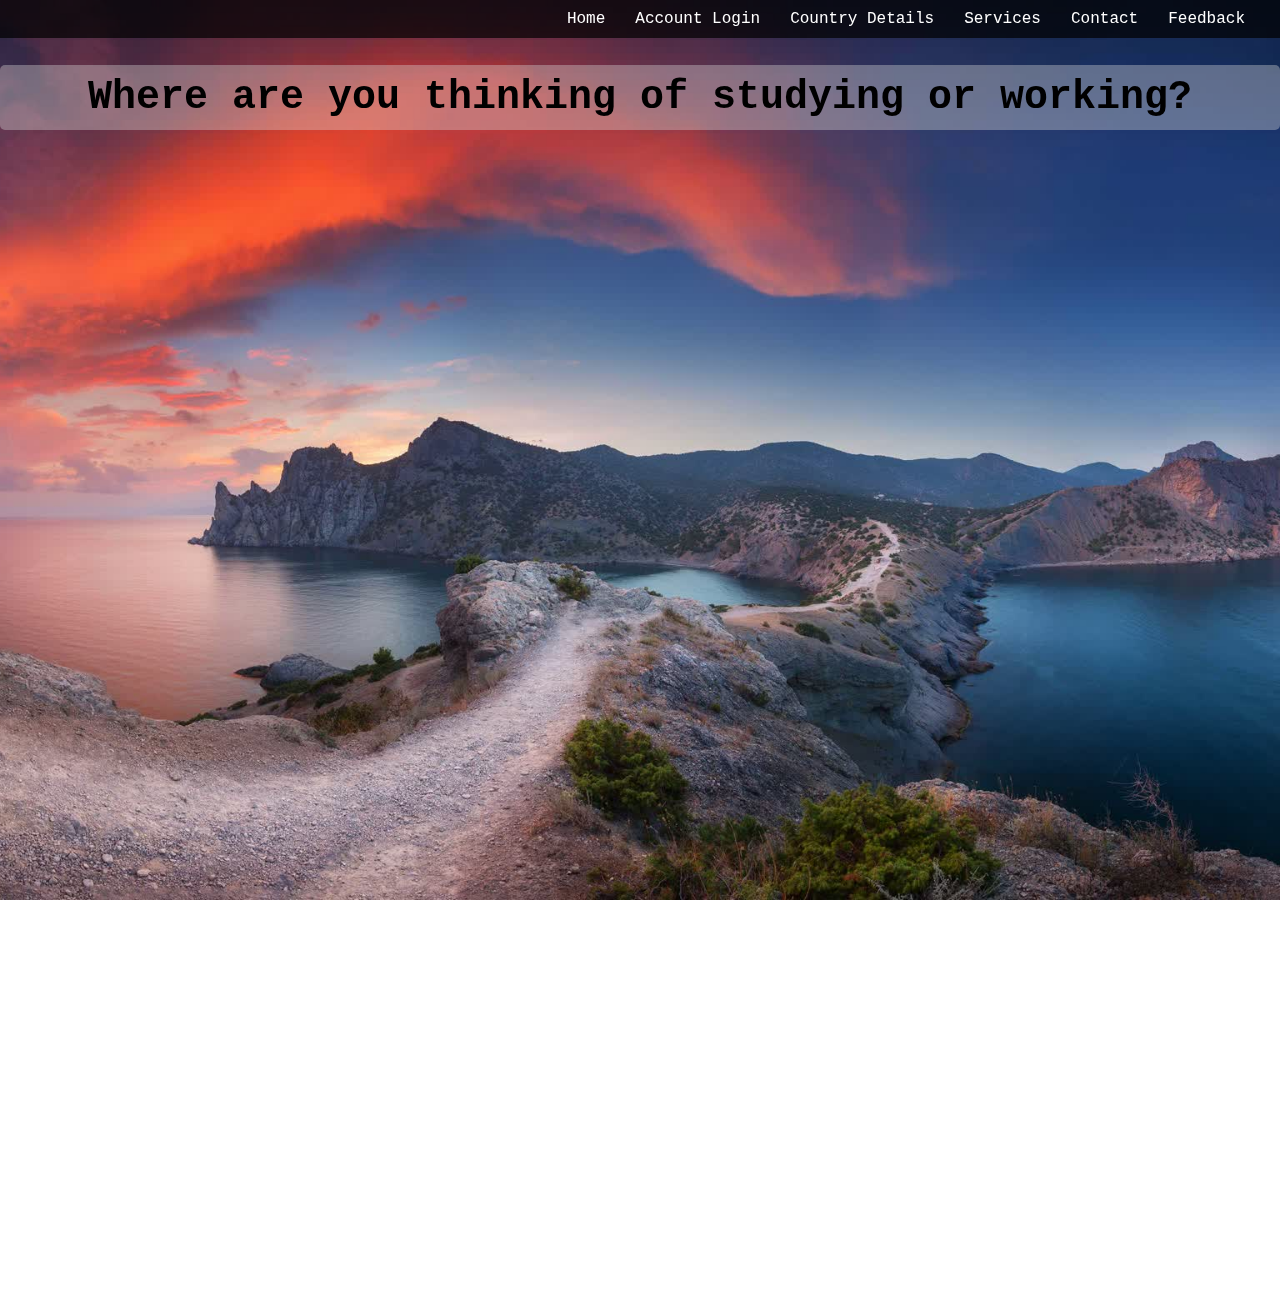
<file: countries.html>
<!DOCTYPE html>
<html lang="en">
<head>
    <meta charset="UTF-8">
    <meta name="viewport" content="width=device-width, initial-scale=1.0">
    <title>Global Horizons</title>
    <link rel="stylesheet" href="countriestyle.css">
</head>
<body>
    <header>
        <div class="hamburger" onclick="toggleMenu()">☰</div> 
        <nav>
            <ul class="menu">
                <li><a href="index.html">Home</a></li>
                <li><a href="login.html">Account Login</a></li>
                <li><a href="countries.html">Country Details</a></li>
                <li><a href="services.html">Services</a></li>
                <li><a href="contact.html">Contact</a></li>
                <li><a href="feedback.html">Feedback</a></li>
            </ul>
        </nav>
    </header>
    <main>
        <h1>Where are you thinking of studying or working?</h1>
        <div class="container">
            <div class="image-container">
                <a href="countries/sweden.html"><img src="images/sweden.jpeg" alt="Sweden"></a>
                <h3>SWEDEN</h3>
            </div>
            <div class="image-container">
                <a href="countries/finland.html"><img src="images/finland.jpg" alt="Finland"></a>
                <h3>FINLAND</h3>
            </div>
            <div class="image-container">
                <a href="countries/denmark.html"><img src="images/denmark.jpeg" alt="Denmark"></a>
                <h3>DENMARK</h3>
            </div>
            <div class="image-container">
                <a href="countries/austria.html"><img src="images/austria.jpg" alt="Austria"></a>
                <h3>AUSTRIA</h3>
            </div>
            <div class="image-container">
                <a href="countries/spain.html"><img src="images/spain.jpg" alt="Spain"></a>
                <h3>SPAIN</h3>
            </div>
            <div class="image-container">
                <a href="countries/latvia.html"><img src="images/Latvia.jpg" alt="Latvia"></a>
                <h3>LATVIA</h3>
            </div>
            <div class="image-container">
                <a href="countries/uk.html"><img src="images/uk.jpg" alt="UK"></a>
                <h3>ENGLAND</h3>
            </div>
            <div class="image-container">
                <a href="countries/australia.html"><img src="images/australia.jpg" alt="Australia"></a>
                <h3>AUSTRALIA</h3>
            </div>
            <div class="image-container">
                <a href="countries/canada.html"><img src="images/canada.jpeg" alt="Canada"></a>
                <h3>CANADA</h3>
            </div>
        </div>
    </main>
    <script>
        function toggleMenu() {
            const menu = document.querySelector('.menu');
            menu.classList.toggle('show');
        }

        document.addEventListener("DOMContentLoaded", () => {
         const imageContainers = document.querySelectorAll(".image-container");

    
        const observer = new IntersectionObserver(
         (entries) => {
            entries.forEach((entry) => {
                if (entry.isIntersecting) {
                    entry.target.classList.add("animate"); 
                    observer.unobserve(entry.target); 
                }
            });
        },
        { threshold: 0.1 } 
        );

    
        imageContainers.forEach((container) => observer.observe(container));
         });

        document.addEventListener("DOMContentLoaded", () => {
         const imageContainers = document.querySelectorAll(".image-container");
         const heading = document.querySelector("main h1"); 

    
        heading.animate(
         [
            { opacity: 0, transform: "translateY(-50px)" }, 
            { opacity: 1, transform: "translateY(0)" } 
         ],
        {
            duration: 1000, 
            easing: "ease-out", 
            fill: "forwards", 
        }
        );

    
        const observer = new IntersectionObserver(
         (entries) => {
            entries.forEach((entry, index) => {
                if (entry.isIntersecting) {
                    setTimeout(() => {
                        entry.target.classList.add("animate"); 
                    }, index * 200); 
                    observer.unobserve(entry.target); 
                }
            });
         },
         { threshold: 0.1 } 
        );

   
        imageContainers.forEach((container) => observer.observe(container));
         });


    </script>
</body>
</html>
</file>
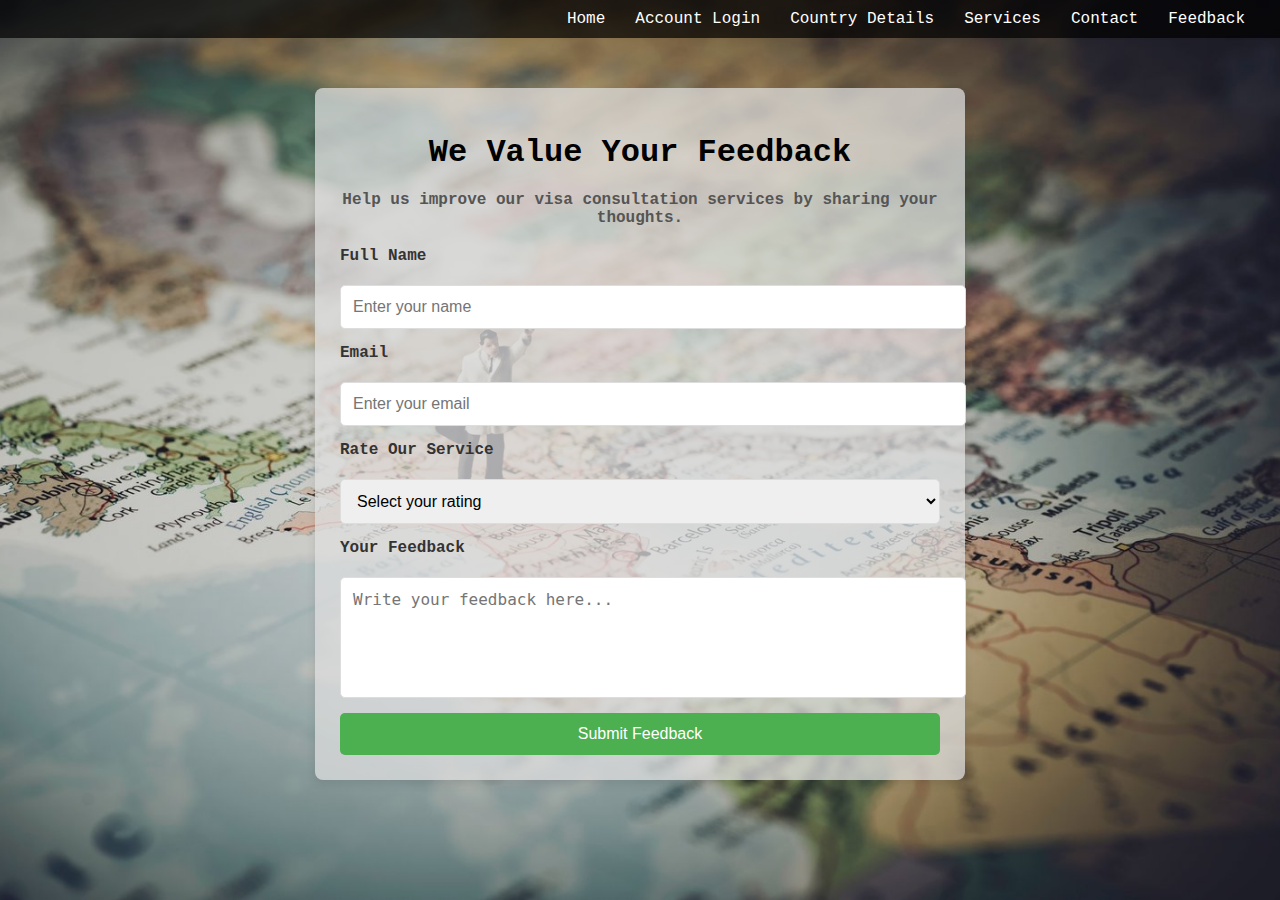
<file: feedback.html>
<!DOCTYPE html>
<html lang="en">
<head>
    <meta charset="UTF-8">
    <meta name="viewport" content="width=device-width, initial-scale=1.0">
    <title>Global Horizons</title>
    <link rel="stylesheet" href="feedbackstyle.css">
</head>
<body>
    <header>
        <div class="hamburger" onclick="toggleMenu()">☰</div> 
        <nav>
            <ul class="menu">
                <li><a href="index.html">Home</a></li>
                <li><a href="login.html">Account Login</a></li>
                <li><a href="countries.html">Country Details</a></li>
                <li><a href="services.html">Services</a></li>
                <li><a href="contact.html">Contact</a></li>
                <li><a href="feedback.html">Feedback</a></li>
            </ul>
        </nav>
    </header>
    <div class="feedback-container fade-in fade-in-bottom">
        <h1>We Value Your Feedback</h1>
        <p><b>Help us improve our visa consultation services by sharing your thoughts.</b></p>
        <form action="#" method="POST" class="feedback-form">
            <label for="name">Full Name</label>
            <input type="text" id="name" name="name" placeholder="Enter your name" required>
            
            <label for="email">Email</label>
            <input type="email" id="email" name="email" placeholder="Enter your email" required>
            
            <label for="rating">Rate Our Service</label>
            <select id="rating" name="rating" required>
                <option value="" disabled selected>Select your rating</option>
                <option value="5">Excellent</option>
                <option value="4">Very Good</option>
                <option value="3">Good</option>
                <option value="2">Fair</option>
                <option value="1">Poor</option>
            </select>
            
            <label for="message">Your Feedback</label>
            <textarea id="message" name="message" rows="5" placeholder="Write your feedback here..." required></textarea>
            
            <button type="submit">Submit Feedback</button>
        </form>
    </div>
    

    <script>
        function toggleMenu() {
            const menu = document.querySelector('.menu');
            menu.classList.toggle('show');
        }
    
        function addFadeInEffect() {
            const feedbackContainer = document.querySelector('.feedback-container');
            feedbackContainer.classList.add('show');
        }
    
        window.addEventListener('load', addFadeInEffect);
    </script>
    
</body>
<footer>
   <br>
</footer>
</html>
</file>
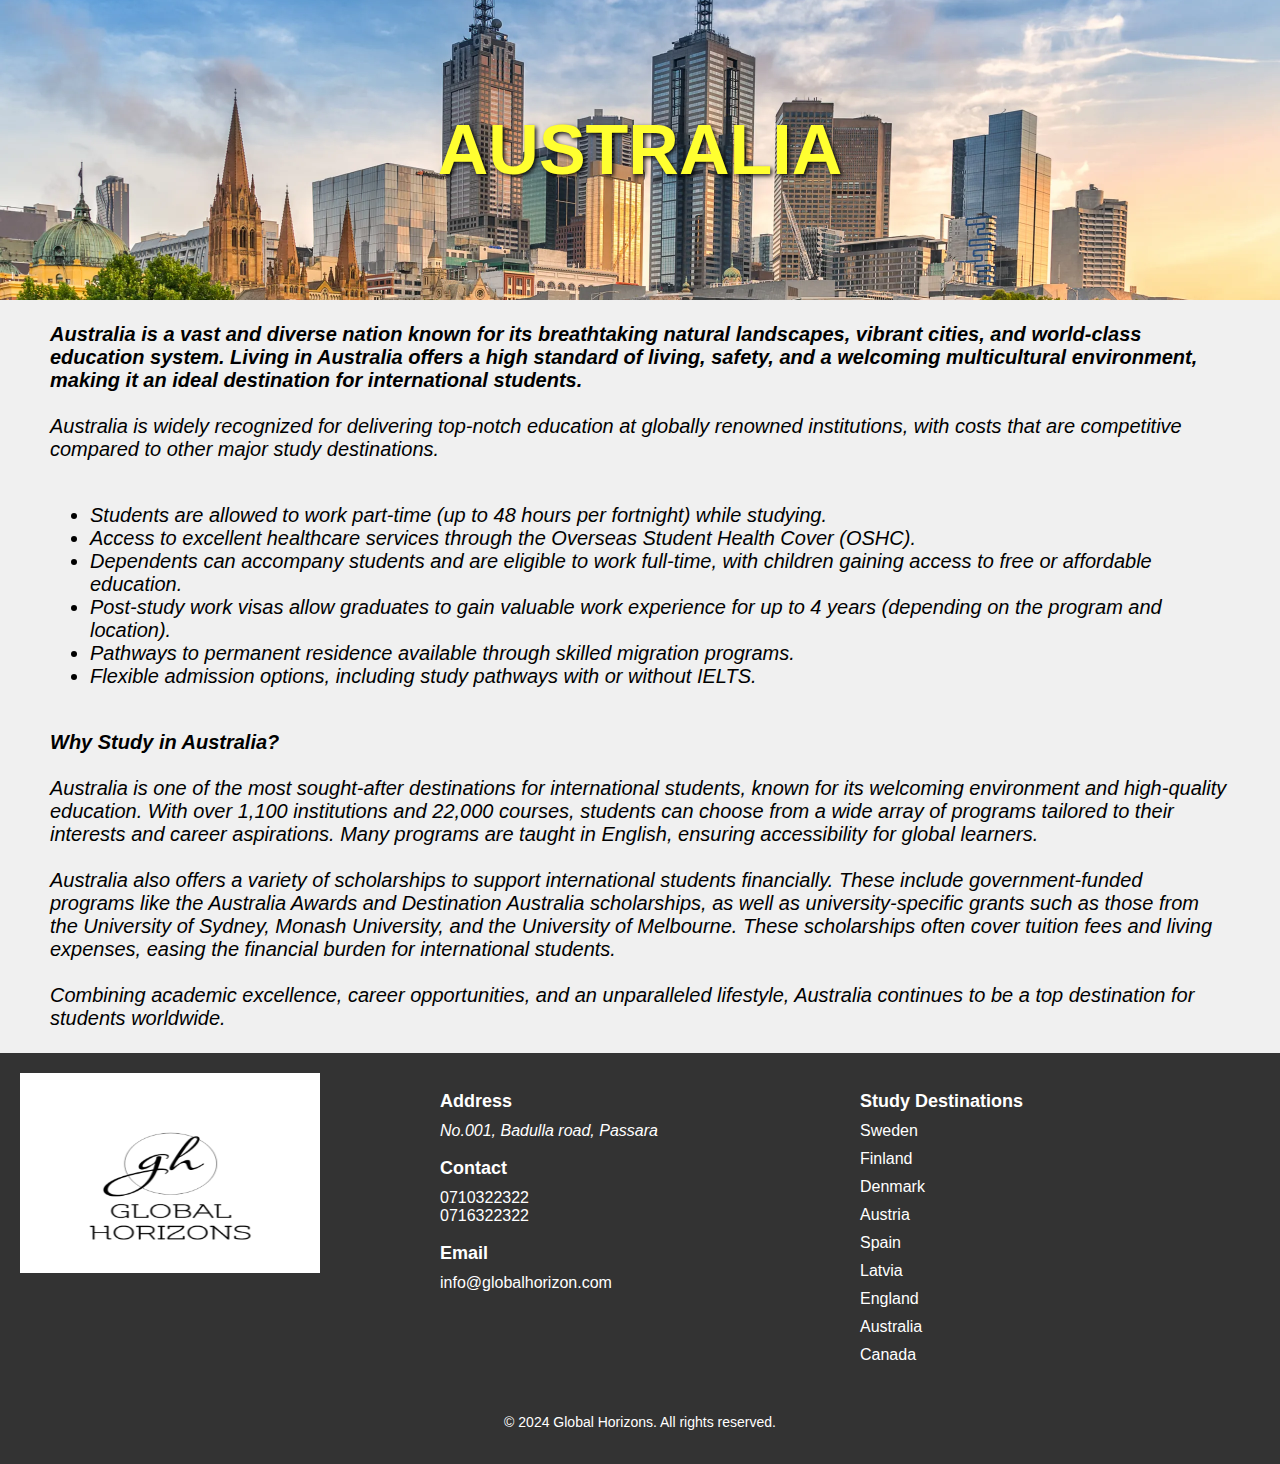
<file: countries/australia.html>
<!DOCTYPE html>
<html lang="en">
<head>
    <meta charset="UTF-8">
    <meta name="viewport" content="width=device-width, initial-scale=1.0">
    <title>Global Horizons</title>
    <style>
         body {
            font-family: Arial, sans-serif;
            margin: 0;
            padding: 0;
            background-color: #f0f0f0;
        }

        header {
            background-image: url('australia.jpg');
            background-size: cover;
            background-position: center;
            height: 300px;
            display: flex;
            align-items: center;
            justify-content: center;
            color: rgb(255, 255, 48);
            text-shadow: 2px 2px 4px rgba(0, 0, 0, 0.873);
        }

        header h1 {
            font-size: 70px;
            font-weight: bold;
        }

        main{
            margin-left: 50px;
            margin-right: 50px;
            font-size: 20px;
            font-style: oblique;
        }
        footer {
           background-color: #333;
           color: white;
           padding: 20px;
        }

        .footer-content {
          display: flex;
          justify-content: space-between;
          align-items: flex-start;
          flex-wrap: wrap; 
          gap: 20px; 
        }

        .footer-section {
          flex: 1 1 300px; 
          margin-bottom: 20px; 
        }

       .footer-section h3 {
          margin-bottom: 10px;
          font-size: 18px;
        }

        .footer-section p,
        .footer-section address,
        .footer-section ul {
          font-size: 16px;
          margin: 0;
        }

        .footer-section ul {
         list-style: none;
         padding: 0;
        }

        .footer-section li {
          margin-bottom: 10px;
        }

        .footer-section a {
          color: white;
          text-decoration: none;
        }

        .footer-section a:hover {
          text-decoration: underline;
        }

        .footer-bottom {
          text-align: center;
          margin-top: 20px;
          font-size: 14px;
        }

        
        @media (max-width: 768px) {
        .footer-content {
          flex-direction: column; 
        align-items: center; 
        }

        .footer-section {
          text-align: center; 
        }
        }

        @media (max-width: 480px) {
        .footer-section {
         font-size: 14px; 
        }

        .footer-bottom {
         font-size: 12px; 
        }
        }
    </style>
</head>
<body>
    <header>
        <h1>AUSTRALIA</h1>
    </header>
    <main><br>
        <b>Australia is a vast and diverse nation known for its breathtaking natural landscapes, vibrant cities, and 
        world-class education system. Living in Australia offers a high standard of living, safety, and a welcoming 
        multicultural environment, making it an ideal destination for international students.</b><br><br>

        Australia is widely recognized for delivering top-notch education at globally renowned institutions, with 
        costs that are competitive compared to other major study destinations. <br><br>
        <ul>
         <li>Students are allowed to work part-time (up to 48 hours per fortnight) while studying.</li>
         <li>Access to excellent healthcare services through the Overseas Student Health Cover (OSHC).</li>
         <li>Dependents can accompany students and are eligible to work full-time, with children gaining access to free 
           or affordable education.</li>
         <li>Post-study work visas allow graduates to gain valuable work experience for up to 4 years (depending on the 
           program and location).
         <li>Pathways to permanent residence available through skilled migration programs.</li>
         <li>Flexible admission options, including study pathways with or without IELTS.</li>
        </ul><br>
        <b>Why Study in Australia?</b><br><br>

        Australia is one of the most sought-after destinations for international students, known for its welcoming 
        environment and high-quality education. With over 1,100 institutions and 22,000 courses, students can choose 
        from a wide array of programs tailored to their interests and career aspirations. Many programs are taught in 
        English, ensuring accessibility for global learners. <br><br>

        Australia also offers a variety of scholarships to support international students financially. These include 
        government-funded programs like the Australia Awards and Destination Australia scholarships, as well as 
        university-specific grants such as those from the University of Sydney, Monash University, and the University 
        of Melbourne. These scholarships often cover tuition fees and living expenses, easing the financial burden 
        for international students. <br><br>

        Combining academic excellence, career opportunities, and an unparalleled lifestyle, Australia continues to be 
        a top destination for students worldwide. <br><br>
    </main>
    <footer>
        <div class="footer-content"> 
            
            <div class="footer-section">
                
                <img src="sweden.jpeg" alt="logo" height="200px" width="300" >
                
            </div>
            <div class="footer-section">
                <h3>Address</h3>
                <address> No.001, Badulla road, Passara</address>
                <h3>Contact</h3>
                <p><a href="tel:+94710322322">0710322322</a></p>
                <p><a href="tel:+94716322322">0716322322</a></p>
                <h3>Email</h3>
                <p><a href="mailto:globalhorizon@gmai.com">info@globalhorizon.com</a></p>
            </div>
            <div class="footer-section">
                <h3>Study Destinations</h3>
                <ul>
                    <li><a href="sweden.html">Sweden</a></li>
                    <li><a href="finland.html">Finland</a></li>
                    <li><a href="denmark.html">Denmark</a></li>
                    <li><a href="australia.html">Austria</a></li>
                    <li><a href="spain.html">Spain</a></li>
                    <li><a href="latvia.html">Latvia</a></li>
                    <li><a href="uk.html">England</a></li>
                    <li><a href="australia.html">Australia</a></li>
                    <li><a href="canada.html">Canada</a></li>
                </ul>
            </div>
        </div>
        <div class="footer-bottom">
            <p>&copy; 2024 Global Horizons. All rights reserved.</p>
        </div>
    </footer>
</body>
</html>
</file>
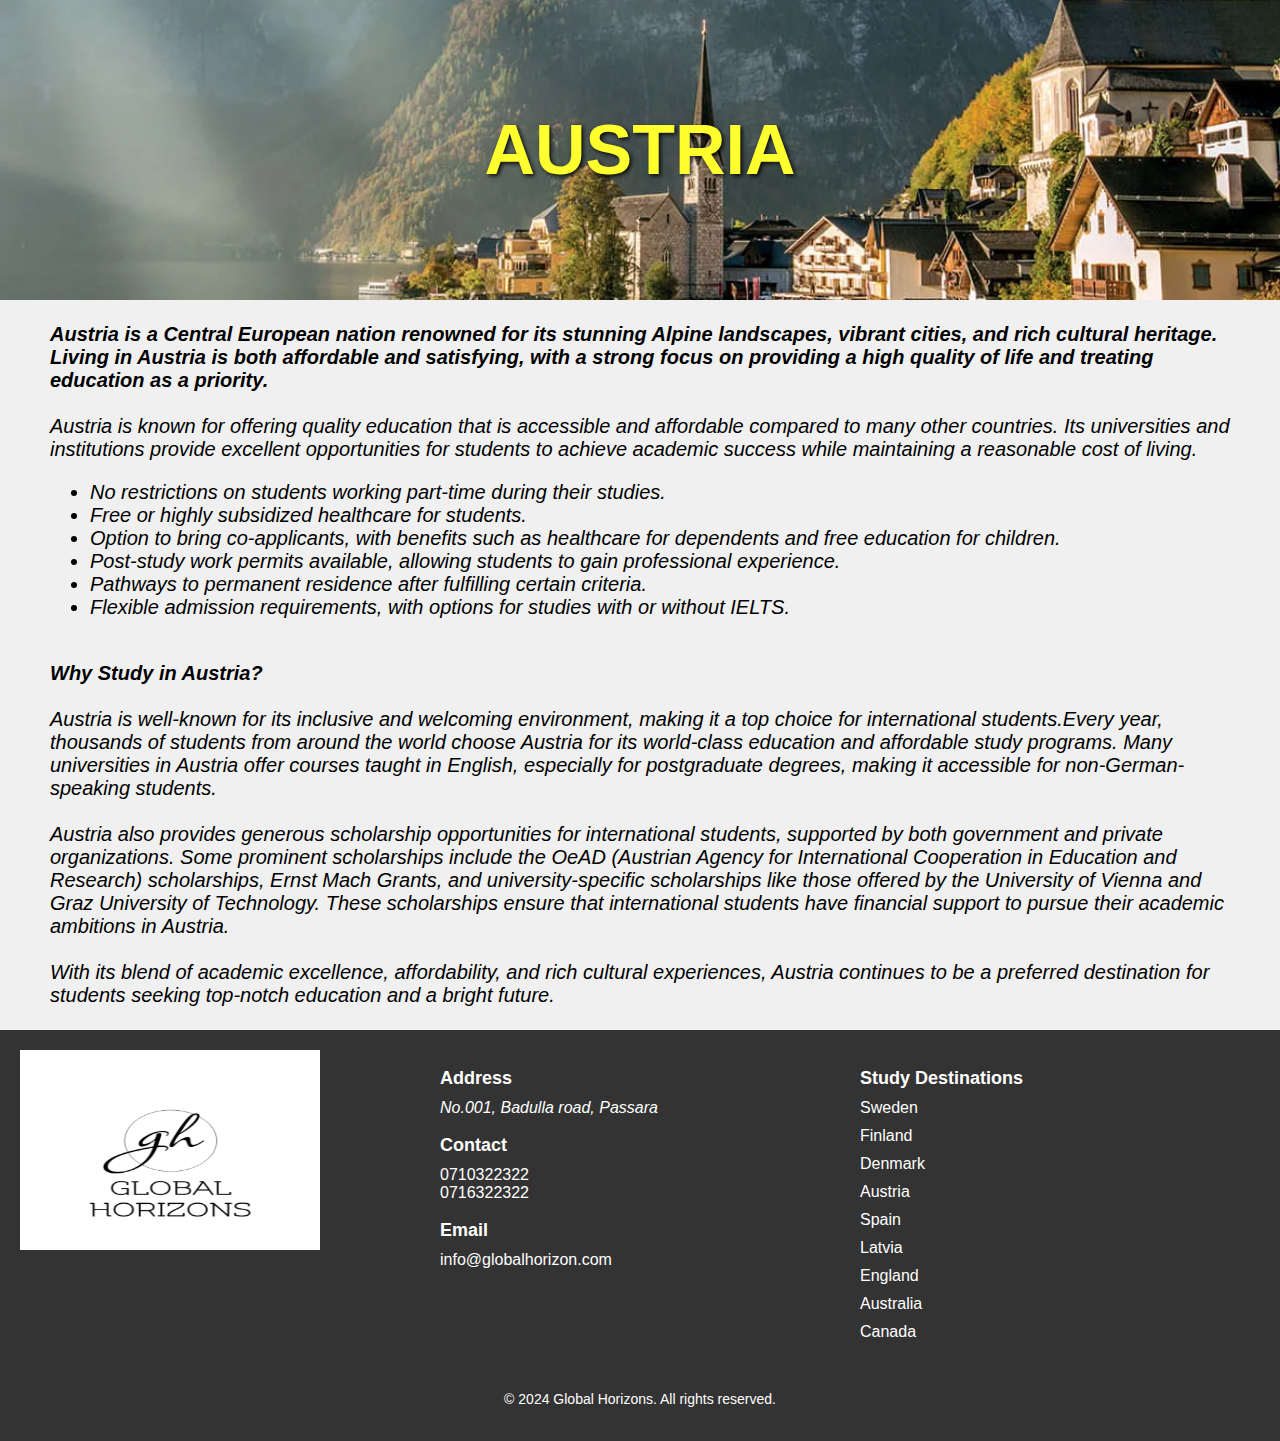
<file: countries/austria.html>
<!DOCTYPE html>
<html lang="en">
<head>
    <meta charset="UTF-8">
    <meta name="viewport" content="width=device-width, initial-scale=1.0">
    <title>Global Horizons</title>
    <style>
      body {
            font-family: Arial, sans-serif;
            margin: 0;
            padding: 0;
            background-color: #f0f0f0;
        }

        header {
            background-image: url('austria.jpg'); 
            background-size: cover;
            background-position: center;
            height: 300px;
            display: flex;
            align-items: center;
            justify-content: center;
            color: rgb(255, 255, 48);
            text-shadow: 2px 2px 4px rgba(0, 0, 0, 0.873);
        }

        header h1 {
            font-size: 70px;
            font-weight: bold;
        }

        main{
            margin-left: 50px;
            margin-right: 50px;
            font-size: 20px;
            font-style: oblique;
        }
        footer {
           background-color: #333;
           color: white;
           padding: 20px;
        }

        .footer-content {
          display: flex;
          justify-content: space-between;
          align-items: flex-start;
          flex-wrap: wrap; 
          gap: 20px; 
        }

        .footer-section {
          flex: 1 1 300px; 
          margin-bottom: 20px; 
        }

       .footer-section h3 {
          margin-bottom: 10px;
          font-size: 18px;
        }

        .footer-section p,
        .footer-section address,
        .footer-section ul {
          font-size: 16px;
          margin: 0;
        }

        .footer-section ul {
         list-style: none;
         padding: 0;
        }

        .footer-section li {
          margin-bottom: 10px;
        }

        .footer-section a {
          color: white;
          text-decoration: none;
        }

        .footer-section a:hover {
          text-decoration: underline;
        }

        .footer-bottom {
          text-align: center;
          margin-top: 20px;
          font-size: 14px;
        }

         
        @media (max-width: 768px) {
        .footer-content {
          flex-direction: column; 
        align-items: center; 
        }

        .footer-section {
          text-align: center; 
        }
        }

        @media (max-width: 480px) {
        .footer-section {
         font-size: 14px; 
        }

        .footer-bottom {
         font-size: 12px; 
        }
        }
       
    </style>
</head>
<body>
    <header>
        <h1>AUSTRIA</h1>
    </header>
    <main><br>
        <b>Austria is a Central European nation renowned for its stunning Alpine landscapes, vibrant cities, and rich 
        cultural heritage. Living in Austria is both affordable and satisfying, with a strong focus on providing a 
        high quality of life and treating education as a priority.</b><br><br>

        Austria is known for offering quality education that is accessible and affordable compared to many other 
        countries. Its universities and institutions provide excellent opportunities for students to achieve academic 
        success while maintaining a reasonable cost of living. <br>
         <ul>
            <li>No restrictions on students working part-time during their studies.</li>
            <li>Free or highly subsidized healthcare for students.</li>
            <li>Option to bring co-applicants, with benefits such as healthcare for dependents and free education for 
              children.</li>
            <li>Post-study work permits available, allowing students to gain professional experience.</li>
            <li>Pathways to permanent residence after fulfilling certain criteria.</li>
            <li>Flexible admission requirements, with options for studies with or without IELTS.</li>
         </ul>  <br>
        <b>Why Study in Austria?</b><br>
        <br>
        Austria is well-known for its inclusive and welcoming environment, making it a top choice for international 
        students.Every year, thousands of students from around the world choose Austria for its world-class education 
        and affordable study programs. Many universities in Austria offer courses taught in English, especially for 
        postgraduate degrees, making it accessible for non-German-speaking students. <br>
        <br>
        Austria also provides generous scholarship opportunities for international students, supported by both government 
        and private organizations. Some prominent scholarships include the OeAD (Austrian Agency for International 
        Cooperation in Education and Research) scholarships, Ernst Mach Grants, and university-specific scholarships like 
        those offered by the University of Vienna and Graz University of Technology. These scholarships ensure that 
        international students have financial support to pursue their academic ambitions in Austria. <br>
        <br> 
        With its blend of academic excellence, affordability, and rich cultural experiences, Austria continues to be a 
        preferred destination for students seeking top-notch education and a bright future. <br><br>
    </main>
    <footer>
        <div class="footer-content">
            
            <div class="footer-section"> 
                
                <img src="sweden.jpeg" alt="logo" height="200px" width="300" >
                
            </div>
            <div class="footer-section">
                <h3>Address</h3>
                <address> No.001, Badulla road, Passara</address>
                <h3>Contact</h3>
                <p><a href="tel:+94710322322">0710322322</a></p>
                <p><a href="tel:+94716322322">0716322322</a></p>
                <h3>Email</h3>
                <p><a href="mailto:globalhorizon@gmai.com">info@globalhorizon.com</a></p>
            </div>
            <div class="footer-section">
                <h3>Study Destinations</h3>
                <ul>
                    <li><a href="sweden.html">Sweden</a></li>
                    <li><a href="finland.html">Finland</a></li>
                    <li><a href="denmark.html">Denmark</a></li>
                    <li><a href="australia.html">Austria</a></li>
                    <li><a href="spain.html">Spain</a></li>
                    <li><a href="latvia.html">Latvia</a></li>
                    <li><a href="uk.html">England</a></li>
                    <li><a href="australia.html">Australia</a></li>
                    <li><a href="canada.html">Canada</a></li>
                </ul>
            </div>
        </div>
        <div class="footer-bottom">
            <p>&copy; 2024 Global Horizons. All rights reserved.</p>
        </div>
    </footer>
</body>
</html>
</file>
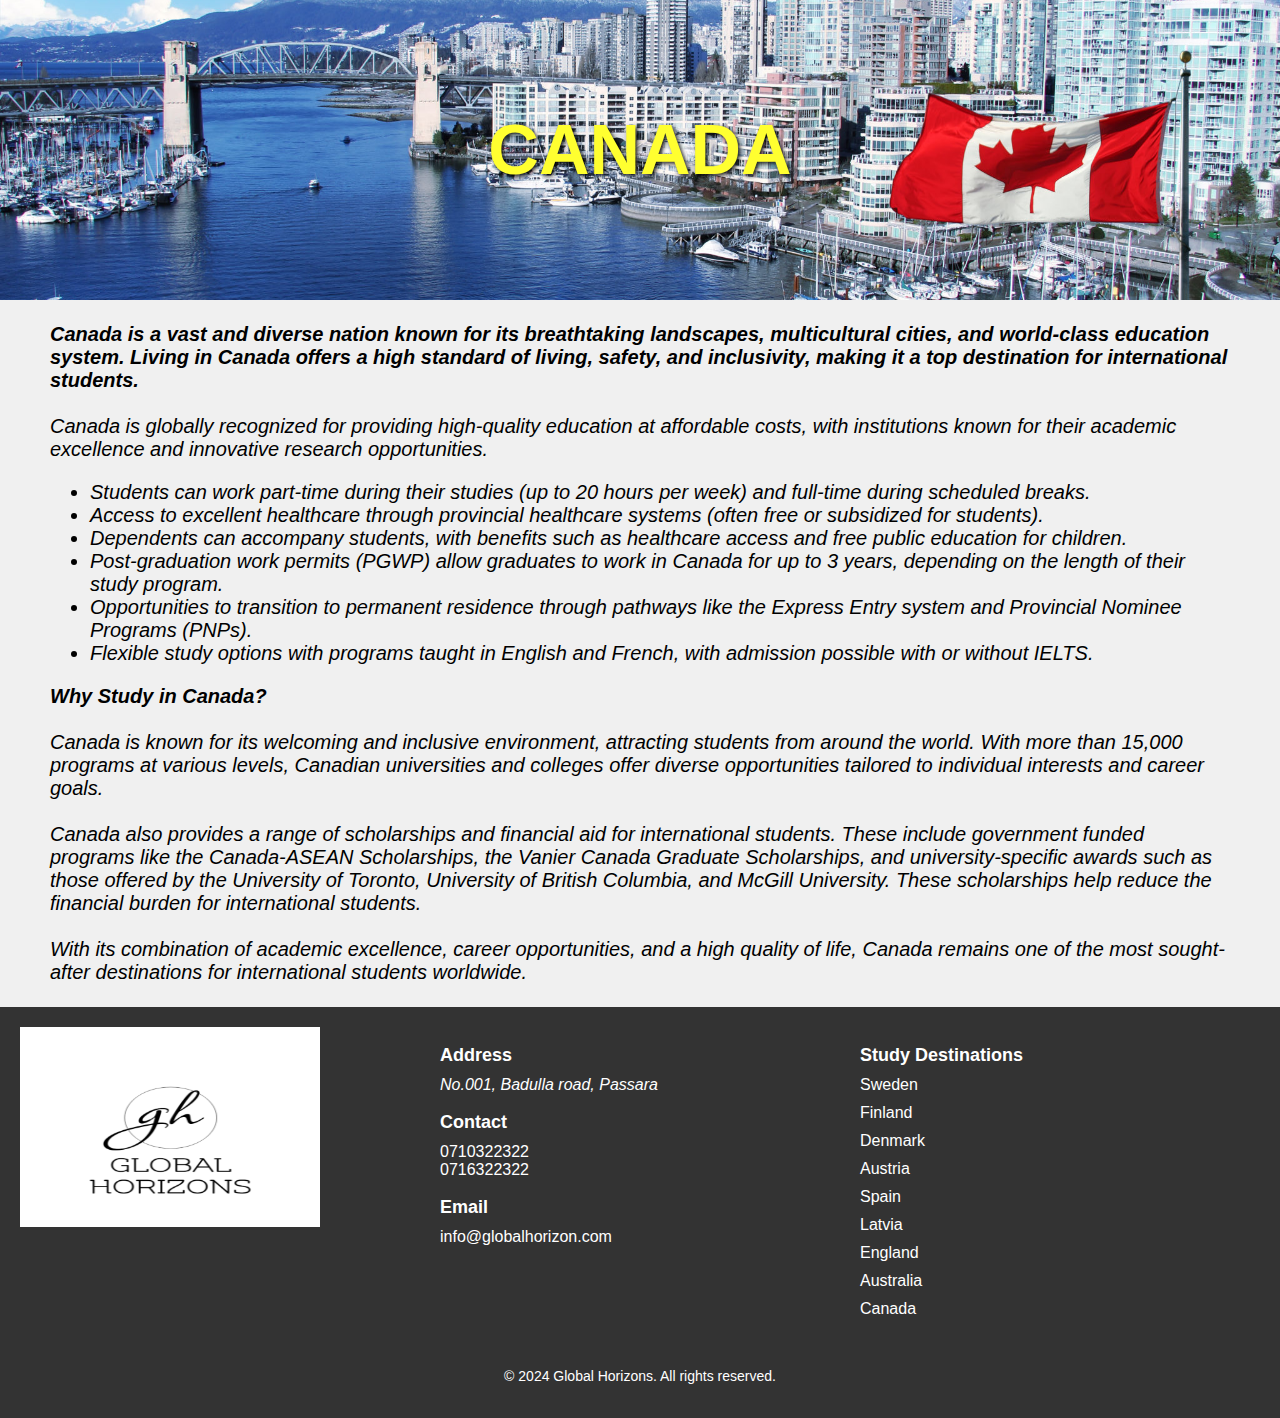
<file: countries/canada.html>
<!DOCTYPE html>
<html lang="en">
<head>
    <meta charset="UTF-8">
    <meta name="viewport" content="width=device-width, initial-scale=1.0">
    <title>Global Horizons</title>
    <style>
          body {
            font-family: Arial, sans-serif;
            margin: 0;
            padding: 0;
            background-color: #f0f0f0;
        }

        header {
            background-image: url('canada.jpeg'); 
            background-size: cover;
            background-position: center;
            height: 300px;
            display: flex;
            align-items: center;
            justify-content: center;
            color: rgb(255, 255, 48);
            text-shadow: 2px 2px 4px rgba(0, 0, 0, 0.873);
        }

        header h1 {
            font-size: 70px;
            font-weight: bold;
        }

        main{
            margin-left: 50px;
            margin-right: 50px;
            font-size: 20px;
            font-style: oblique;
        }
        footer {
           background-color: #333;
           color: white;
           padding: 20px;
        }

        .footer-content {
          display: flex;
          justify-content: space-between;
          align-items: flex-start;
          flex-wrap: wrap; 
          gap: 20px; 
        }

        .footer-section {
          flex: 1 1 300px; 
          margin-bottom: 20px; 
        }

       .footer-section h3 {
          margin-bottom: 10px;
          font-size: 18px;
        }

        .footer-section p,
        .footer-section address,
        .footer-section ul {
          font-size: 16px;
          margin: 0;
        }

        .footer-section ul {
         list-style: none;
         padding: 0;
        }

        .footer-section li {
          margin-bottom: 10px;
        }

        .footer-section a {
          color: white;
          text-decoration: none;
        }

        .footer-section a:hover {
          text-decoration: underline;
        }

        .footer-bottom {
          text-align: center;
          margin-top: 20px;
          font-size: 14px;
        }

         
        @media (max-width: 768px) {
        .footer-content {
          flex-direction: column; 
        align-items: center; 
        }

        .footer-section {
          text-align: center; 
        }
        }

        @media (max-width: 480px) {
        .footer-section {
         font-size: 14px; 
        }

        .footer-bottom {
         font-size: 12px; 
        }
        }
    </style>
</head>
<body>
    <header>
        <h1>CANADA</h1>
    </header>
    <main><br>
        <b>Canada is a vast and diverse nation known for its breathtaking landscapes, multicultural cities, and world-class
        education system. Living in Canada offers a high standard of living, safety, and inclusivity, making it a top 
        destination for international students.</b><br><br>

        Canada is globally recognized for providing high-quality education at affordable costs, with institutions known for 
        their academic excellence and innovative research opportunities. <br>
        <ul>
         <li>Students can work part-time during their studies (up to 20 hours per week) and full-time 
           during scheduled breaks.</li>
           <li>Access to excellent healthcare through provincial healthcare systems (often free or subsidized for students).</li>
            <li>Dependents can accompany students, with benefits such as healthcare access and free public 
           education for children.</li>
           <li>Post-graduation work permits (PGWP) allow graduates to work in Canada for up to 3 years, 
           depending on the length of their study program.</li>
           <li>Opportunities to transition to permanent residence through pathways like the Express Entry 
           system and Provincial Nominee Programs (PNPs).</li>
           <li>Flexible study options with programs taught in English and French, with admission possible 
           with or without IELTS.</li>
        </ul>
        <b>Why Study in Canada?</b><br><br>

        Canada is known for its welcoming and inclusive environment, attracting students from around the world. With more 
        than 15,000 programs at various levels, Canadian universities and colleges offer diverse opportunities tailored to 
        individual interests and career goals. <br><br>

        Canada also provides a range of scholarships and financial aid for international students. These include government
        funded programs like the Canada-ASEAN Scholarships, the Vanier Canada Graduate Scholarships, and university-specific 
        awards such as those offered by the University of Toronto, University of British Columbia, and McGill University. 
        These scholarships help reduce the financial burden for international students. <br><br>

        With its combination of academic excellence, career opportunities, and a high quality of life, Canada remains one of 
        the most sought-after destinations for international students worldwide. <br><br>
    </main>
    <footer>
        <div class="footer-content"> 
            
            <div class="footer-section">
                
                <img src="sweden.jpeg" alt="logo" height="200px" width="300" >
                
            </div>
            <div class="footer-section">
                <h3>Address</h3>
                <address> No.001, Badulla road, Passara</address>
                <h3>Contact</h3>
                <p><a href="tel:+94710322322">0710322322</a></p>
                <p><a href="tel:+94716322322">0716322322</a></p>
                <h3>Email</h3>
                <p><a href="mailto:globalhorizon@gmai.com">info@globalhorizon.com</a></p>
            </div>
            <div class="footer-section">
                <h3>Study Destinations</h3>
                <ul>
                    <li><a href="sweden.html">Sweden</a></li>
                    <li><a href="finland.html">Finland</a></li>
                    <li><a href="denmark.html">Denmark</a></li>
                    <li><a href="australia.html">Austria</a></li>
                    <li><a href="spain.html">Spain</a></li>
                    <li><a href="latvia.html">Latvia</a></li>
                    <li><a href="uk.html">England</a></li>
                    <li><a href="australia.html">Australia</a></li>
                    <li><a href="canada.html">Canada</a></li>
                </ul>
            </div>
        </div>
        <div class="footer-bottom">
            <p>&copy; 2024 Global Horizons. All rights reserved.</p>
        </div>
    </footer>
</body>
</html>
</file>
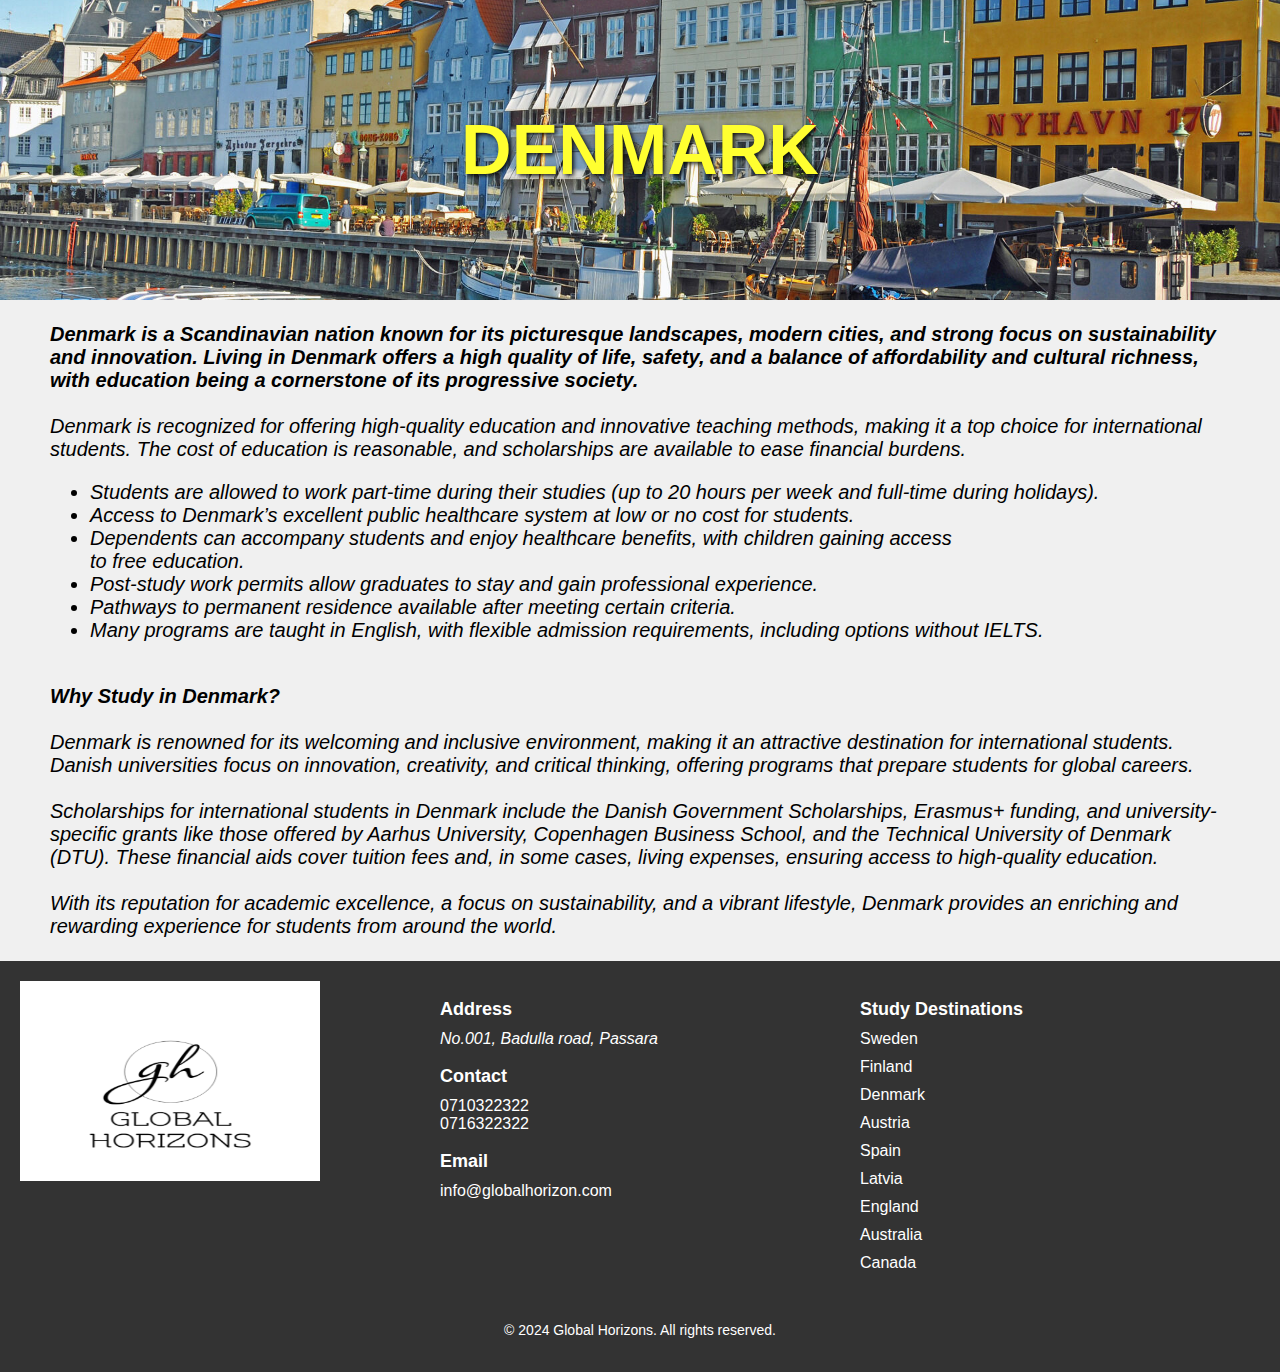
<file: countries/denmark.html>
<!DOCTYPE html>
<html lang="en">
<head>
    <meta charset="UTF-8">
    <meta name="viewport" content="width=device-width, initial-scale=1.0">
    <title>Global Horizons</title>
    <style>
          body {
            font-family: Arial, sans-serif;
            margin: 0;
            padding: 0;
            background-color: #f0f0f0;
        }

        header {
            background-image: url('denmark.jpeg'); 
            background-size: cover;
            background-position: center;
            height: 300px;
            display: flex;
            align-items: center;
            justify-content: center;
            color: rgb(255, 255, 48);
            text-shadow: 2px 2px 4px rgba(0, 0, 0, 0.873);
        }

        header h1 {
            font-size: 70px;
            font-weight: bold;
        }

        main{
            margin-left: 50px;
            margin-right: 50px;
            font-size: 20px;
            font-style: oblique;
        }
        footer {
           background-color: #333;
           color: white;
           padding: 20px;
        }

        .footer-content {
          display: flex;
          justify-content: space-between;
          align-items: flex-start;
          flex-wrap: wrap;
          gap: 20px; 
        }

        .footer-section {
          flex: 1 1 300px; 
          margin-bottom: 20px; 
        }

       .footer-section h3 {
          margin-bottom: 10px;
          font-size: 18px;
        }

        .footer-section p,
        .footer-section address,
        .footer-section ul {
          font-size: 16px;
          margin: 0;
        }

        .footer-section ul {
         list-style: none;
         padding: 0;
        }

        .footer-section li {
          margin-bottom: 10px;
        }

        .footer-section a {
          color: white;
          text-decoration: none;
        }

        .footer-section a:hover {
          text-decoration: underline;
        }

        .footer-bottom {
          text-align: center;
          margin-top: 20px;
          font-size: 14px;
        }

         
        @media (max-width: 768px) {
        .footer-content {
          flex-direction: column; 
        align-items: center; 
        }

        .footer-section {
          text-align: center; 
        }
        }

        @media (max-width: 480px) {
        .footer-section {
         font-size: 14px; 
        }

        .footer-bottom {
         font-size: 12px; 
        }
        }
    </style>
</head>
<body>
    <header>
        <h1>DENMARK</h1>
    </header>
    <main><br>
        <b>Denmark is a Scandinavian nation known for its picturesque landscapes, modern cities, and strong focus 
        on sustainability and innovation. Living in Denmark offers a high quality of life, safety, and a balance 
        of affordability and cultural richness, with education being a cornerstone of its progressive society.</b><br><br>

        Denmark is recognized for offering high-quality education and innovative teaching methods, making it a top 
        choice for international students. The cost of education is reasonable, and scholarships are available to ease 
        financial burdens. <br>
        <ul>
            <li>Students are allowed to work part-time during their studies (up to 20 hours per week and full-time 
           during holidays).</li>
            <li>Access to Denmark’s excellent public healthcare system at low or no cost for students.</li>
            <li>Dependents can accompany students and enjoy healthcare benefits, with children gaining access </li>
           to free education.
            <li>Post-study work permits allow graduates to stay and gain professional experience.</li>
            <li>Pathways to permanent residence available after meeting certain criteria.</li>
            <li>Many programs are taught in English, with flexible admission requirements, including options 
           without IELTS.</li>
        </ul><br>
        <b>Why Study in Denmark?</b><br><br>

        Denmark is renowned for its welcoming and inclusive environment, making it an attractive destination for international 
        students. Danish universities focus on innovation, creativity, and critical thinking, offering programs that prepare 
        students for global careers. <br><br>

        Scholarships for international students in Denmark include the Danish Government Scholarships, Erasmus+ funding, and 
        university-specific grants like those offered by Aarhus University, Copenhagen Business School, and the Technical 
        University of Denmark (DTU). These financial aids cover tuition fees and, in some cases, living expenses, ensuring 
        access to high-quality education. <br><br>

        With its reputation for academic excellence, a focus on sustainability, and a vibrant lifestyle, Denmark provides an 
        enriching and rewarding experience for students from around the world. <br><br>
    </main>
    <footer>
        <div class="footer-content"> 
            
            <div class="footer-section">
                
                <img src="sweden.jpeg" alt="logo" height="200px" width="300" >
                
            </div>
            <div class="footer-section">
                <h3>Address</h3>
                <address> No.001, Badulla road, Passara</address>
                <h3>Contact</h3>
                <p><a href="tel:+94710322322">0710322322</a></p>
                <p><a href="tel:+94716322322">0716322322</a></p>
                <h3>Email</h3>
                <p><a href="mailto:globalhorizon@gmai.com">info@globalhorizon.com</a></p>
            </div>
            <div class="footer-section">
                <h3>Study Destinations</h3>
                <ul>
                    <li><a href="sweden.html">Sweden</a></li>
                    <li><a href="finland.html">Finland</a></li>
                    <li><a href="denmark.html">Denmark</a></li>
                    <li><a href="australia.html">Austria</a></li>
                    <li><a href="spain.html">Spain</a></li>
                    <li><a href="latvia.html">Latvia</a></li>
                    <li><a href="uk.html">England</a></li>
                    <li><a href="australia.html">Australia</a></li>
                    <li><a href="canada.html">Canada</a></li>
                </ul>
            </div>
        </div>
        <div class="footer-bottom">
            <p>&copy; 2024 Global Horizons. All rights reserved.</p>
        </div>
    </footer>
</body>
</html>
</file>
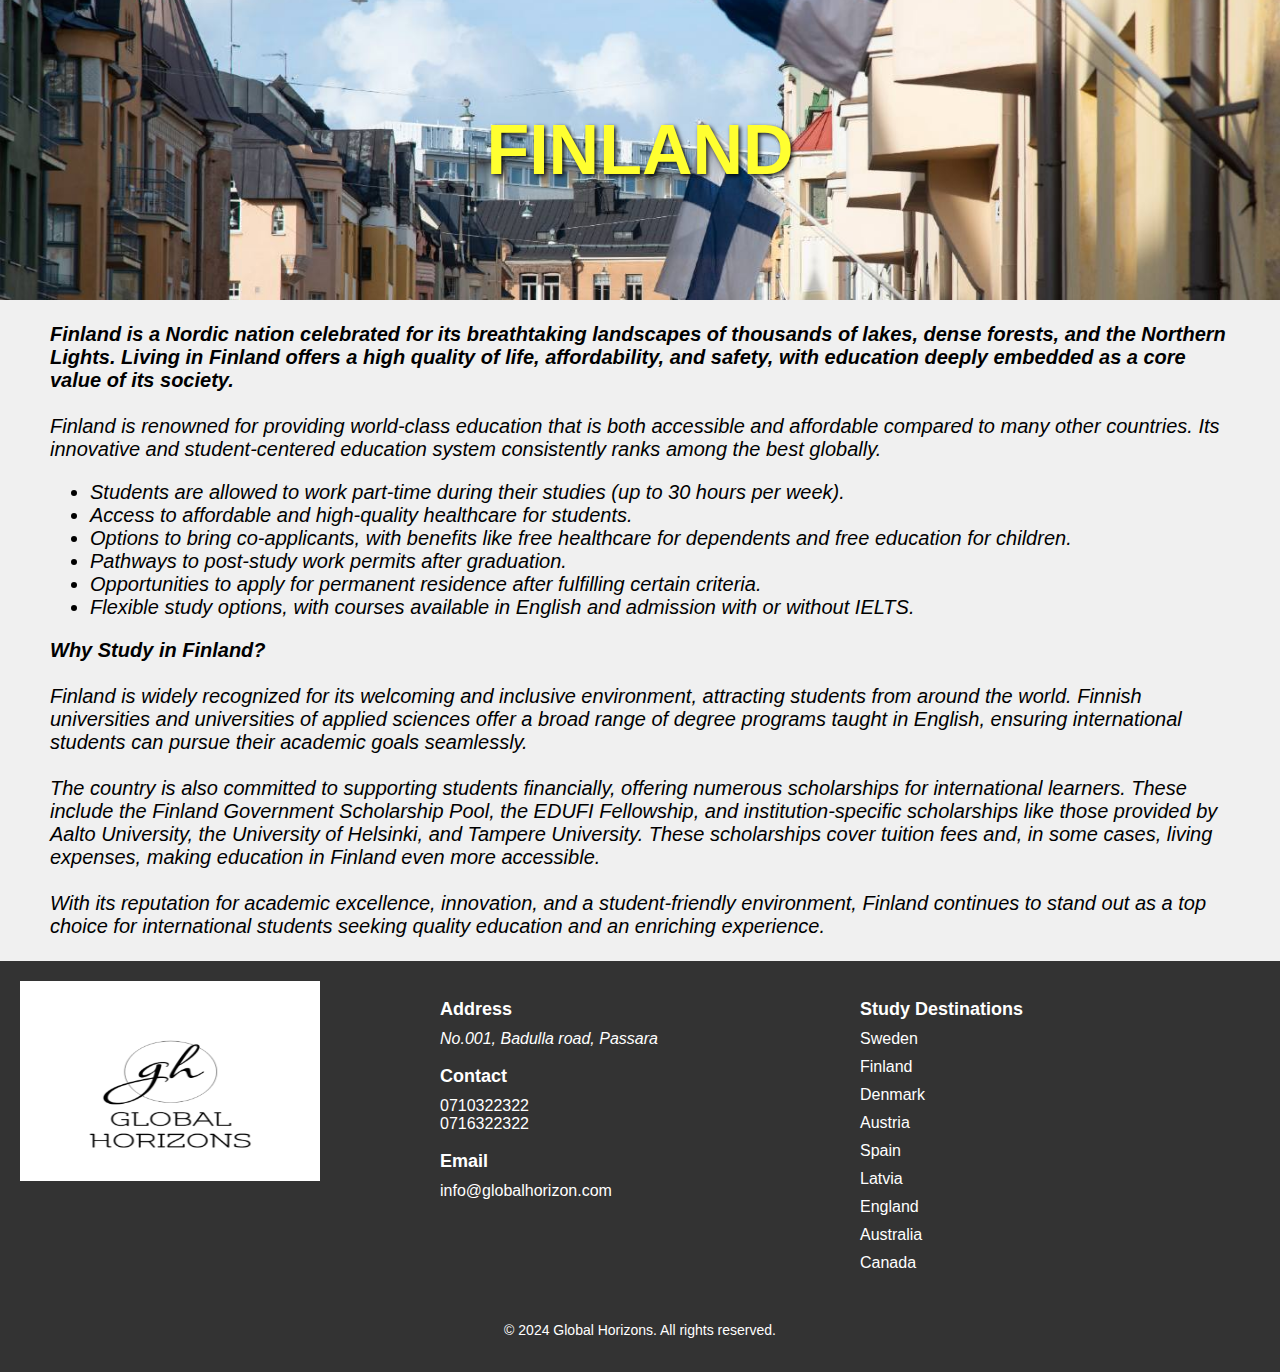
<file: countries/finland.html>
<!DOCTYPE html>
<html lang="en">
<head>
    <meta charset="UTF-8">
    <meta name="viewport" content="width=device-width, initial-scale=1.0">
    <title>Global Horizons</title>
    <style>
        body {
            font-family: Arial, sans-serif;
            margin: 0;
            padding: 0;
            background-color: #f0f0f0;
        }

        header {
            background-image: url('finland.jpg'); 
            background-size: cover;
            background-position: center;
            height: 300px;
            display: flex;
            align-items: center;
            justify-content: center;
            color: rgb(255, 255, 48);
            text-shadow: 2px 2px 4px rgba(0, 0, 0, 0.873);
        }

        header h1 {
            font-size: 70px;
            font-weight: bold;
        }

        main{
            margin-left: 50px;
            margin-right: 50px;
            font-size: 20px;
            font-style: oblique;
        }
        footer {
           background-color: #333;
           color: white;
           padding: 20px;
        }

        .footer-content {
          display: flex;
          justify-content: space-between;
          align-items: flex-start;
          flex-wrap: wrap; 
          gap: 20px; 
        }

        .footer-section {
          flex: 1 1 300px; 
          margin-bottom: 20px; 
        }

       .footer-section h3 {
          margin-bottom: 10px;
          font-size: 18px;
        }

        .footer-section p,
        .footer-section address,
        .footer-section ul {
          font-size: 16px;
          margin: 0;
        }

        .footer-section ul {
         list-style: none;
         padding: 0;
        }

        .footer-section li {
          margin-bottom: 10px;
        }

        .footer-section a {
          color: white;
          text-decoration: none;
        }

        .footer-section a:hover {
          text-decoration: underline;
        }

        .footer-bottom {
          text-align: center;
          margin-top: 20px;
          font-size: 14px;
        }

         
        @media (max-width: 768px) {
        .footer-content {
          flex-direction: column; 
        align-items: center; 
        }

        .footer-section {
          text-align: center; 
        }
        }

        @media (max-width: 480px) {
        .footer-section {
         font-size: 14px; 
        }

        .footer-bottom {
         font-size: 12px; 
        }
        }
    </style>
</head>
<body>
    <header>
        <h1>FINLAND</h1>
    </header><main>
        <br>
        <b>Finland is a Nordic nation celebrated for its breathtaking landscapes of thousands of lakes, dense forests, 
        and the Northern Lights. Living in Finland offers a high quality of life, affordability, and safety, with 
        education deeply embedded as a core value of its society.</b><br><br>

        Finland is renowned for providing world-class education that is both accessible and affordable compared to 
        many other countries. Its innovative and student-centered education system consistently ranks among the best 
        globally. <br> 
        <ul>
          <li>Students are allowed to work part-time during their studies (up to 30 hours per week).</li>
          <li>Access to affordable and high-quality healthcare for students.</li>
          <li>Options to bring co-applicants, with benefits like free healthcare for dependents and free 
            education for children.</li>
          <li>Pathways to post-study work permits after graduation.</li>
          <li>Opportunities to apply for permanent residence after fulfilling certain criteria.</li>
          <li>Flexible study options, with courses available in English and admission with or without IELTS.</li>
        </ul>
        <b>Why Study in Finland?</b><br><br>

        Finland is widely recognized for its welcoming and inclusive environment, attracting students from around the 
        world. Finnish universities and universities of applied sciences offer a broad range of degree programs taught 
        in English, ensuring international students can pursue their academic goals seamlessly. <br><br>

        The country is also committed to supporting students financially, offering numerous scholarships for international 
        learners. These include the Finland Government Scholarship Pool, the EDUFI Fellowship, and institution-specific 
        scholarships like those provided by Aalto University, the University of Helsinki, and Tampere University. These 
        scholarships cover tuition fees and, in some cases, living expenses, making education in Finland even more 
        accessible. <br><br>

        With its reputation for academic excellence, innovation, and a student-friendly environment, Finland continues 
        to stand out as a top choice for international students seeking quality education and an enriching experience. <br><br>
    </main>
    <footer>
        <div class="footer-content"> 
            
            <div class="footer-section">
                
                <img src="sweden.jpeg" alt="logo" height="200px" width="300" >
                
            </div>
            <div class="footer-section">
                <h3>Address</h3>
                <address> No.001, Badulla road, Passara</address>
                <h3>Contact</h3>
                <p><a href="tel:+94710322322">0710322322</a></p>
                <p><a href="tel:+94716322322">0716322322</a></p>
                <h3>Email</h3>
                <p><a href="mailto:globalhorizon@gmai.com">info@globalhorizon.com</a></p>
            </div>
            <div class="footer-section">
                <h3>Study Destinations</h3>
                <ul>
                    <li><a href="sweden.html">Sweden</a></li>
                    <li><a href="finland.html">Finland</a></li>
                    <li><a href="denmark.html">Denmark</a></li>
                    <li><a href="australia.html">Austria</a></li>
                    <li><a href="spain.html">Spain</a></li>
                    <li><a href="latvia.html">Latvia</a></li>
                    <li><a href="uk.html">England</a></li>
                    <li><a href="australia.html">Australia</a></li>
                    <li><a href="canada.html">Canada</a></li>
                </ul>
            </div>
        </div>
        <div class="footer-bottom">
            <p>&copy; 2024 Global Horizons. All rights reserved.</p>
        </div>
    </footer>
</body>
</html>
</file>
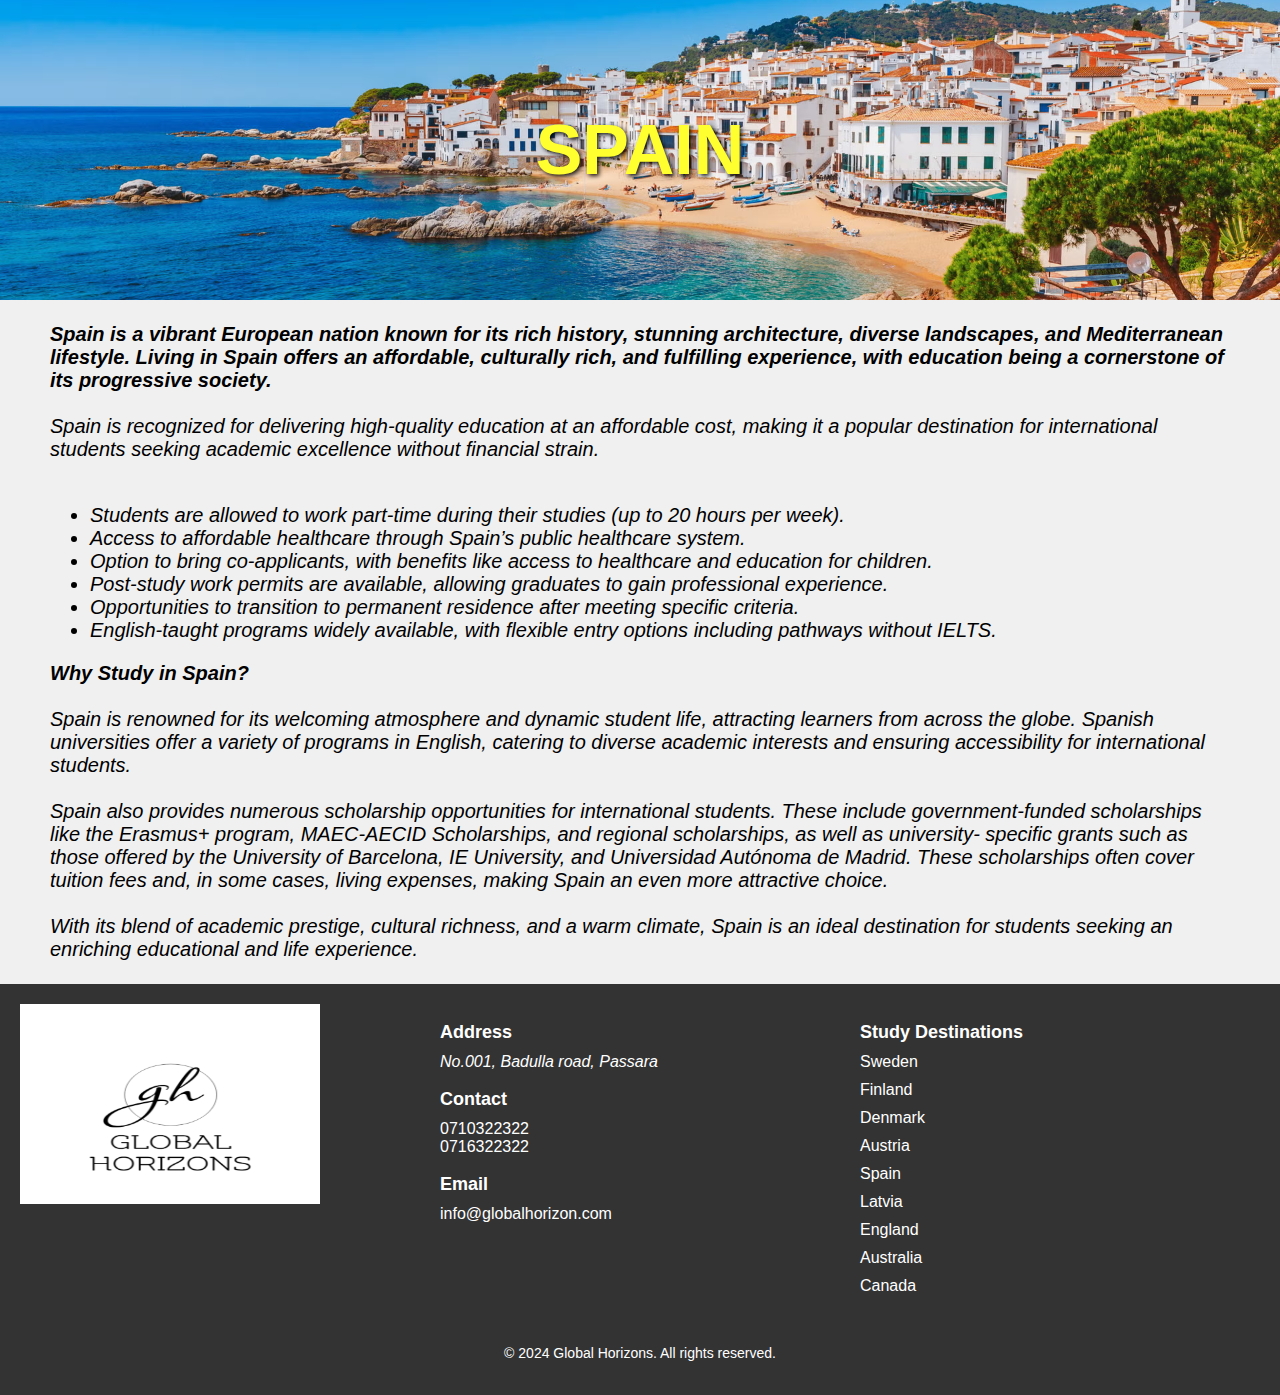
<file: countries/spain.html>
<!DOCTYPE html>
<html lang="en">
<head>
    <meta charset="UTF-8">
    <meta name="viewport" content="width=device-width, initial-scale=1.0">
    <title>Global Horizons</title>
    <style>
        body {
            font-family: Arial, sans-serif;
            margin: 0;
            padding: 0;
            background-color: #f0f0f0;
        }

        header {
            background-image: url('spain.jpg'); 
            background-size: cover;
            background-position: center;
            height: 300px;
            display: flex;
            align-items: center;
            justify-content: center;
            color: rgb(255, 255, 48);
            text-shadow: 2px 2px 4px rgba(0, 0, 0, 0.873);
        }

        header h1 {
            font-size: 70px;
            font-weight: bold;
        }

        main{
            margin-left: 50px;
            margin-right: 50px;
            font-size: 20px;
            font-style: oblique;
        }
        footer {
           background-color: #333;
           color: white;
           padding: 20px;
        }

        .footer-content {
          display: flex;
          justify-content: space-between;
          align-items: flex-start;
          flex-wrap: wrap; 
          gap: 20px; 
        }

        .footer-section {
          flex: 1 1 300px; 
          margin-bottom: 20px; 
        }

       .footer-section h3 {
          margin-bottom: 10px;
          font-size: 18px;
        }

        .footer-section p,
        .footer-section address,
        .footer-section ul {
          font-size: 16px;
          margin: 0;
        }

        .footer-section ul {
         list-style: none;
         padding: 0;
        }

        .footer-section li {
          margin-bottom: 10px;
        }

        .footer-section a {
          color: white;
          text-decoration: none;
        }

        .footer-section a:hover {
          text-decoration: underline;
        }

        .footer-bottom {
          text-align: center;
          margin-top: 20px;
          font-size: 14px;
        }

         
        @media (max-width: 768px) {
        .footer-content {
          flex-direction: column; 
        align-items: center; 
        }

        .footer-section {
          text-align: center; 
        }
        }

        @media (max-width: 480px) {
        .footer-section {
         font-size: 14px; 
        }

        .footer-bottom {
         font-size: 12px; 
        }
        }
    </style>
</head>
<body>
    <header>
        <h1>SPAIN</h1>
    </header>
    <main> <br>
        <b>Spain is a vibrant European nation known for its rich history, stunning architecture, diverse landscapes,
        and Mediterranean lifestyle. Living in Spain offers an affordable, culturally rich, and fulfilling experience,
        with education being a cornerstone of its progressive society.</b><br><br>

        Spain is recognized for delivering high-quality education at an affordable cost, making it a popular destination 
        for international students seeking academic excellence without financial strain. <br><br>
    <ul>
        <li>Students are allowed to work part-time during their studies (up to 20 hours per week).</li>
        <li>Access to affordable healthcare through Spain’s public healthcare system.</li>
        <li>Option to bring co-applicants, with benefits like access to healthcare and education for children.</li>
        <li>Post-study work permits are available, allowing graduates to gain professional experience.</li>
        <li>Opportunities to transition to permanent residence after meeting specific criteria.</li>
        <li>English-taught programs widely available, with flexible entry options including pathways without IELTS.</li>
    </ul>
        <b>Why Study in Spain?</b><br><br>

        Spain is renowned for its welcoming atmosphere and dynamic student life, attracting learners from across the globe. 
        Spanish universities offer a variety of programs in English, catering to diverse academic interests and ensuring 
        accessibility for international students. <br><br>

        Spain also provides numerous scholarship opportunities for international students. These include government-funded 
        scholarships like the Erasmus+ program, MAEC-AECID Scholarships, and regional scholarships, as well as university-
        specific grants such as those offered by the University of Barcelona, IE University, and Universidad Autónoma de 
        Madrid. These scholarships often cover tuition fees and, in some cases, living expenses, making Spain an even more 
        attractive choice. <br><br>

        With its blend of academic prestige, cultural richness, and a warm climate, Spain is an ideal destination for 
        students seeking an enriching educational and life experience. <br><br>
    </main>
    <footer>
        <div class="footer-content"> 
            
            <div class="footer-section">
                
                <img src="sweden.jpeg" alt="logo" height="200px" width="300" >
                
            </div>
            <div class="footer-section">
                <h3>Address</h3>
                <address> No.001, Badulla road, Passara</address>
                <h3>Contact</h3>
                <p><a href="tel:+94710322322">0710322322</a></p>
                <p><a href="tel:+94716322322">0716322322</a></p>
                <h3>Email</h3>
                <p><a href="mailto:globalhorizon@gmai.com">info@globalhorizon.com</a></p>
            </div>
            <div class="footer-section">
                <h3>Study Destinations</h3>
                <ul>
                    <li><a href="sweden.html">Sweden</a></li>
                    <li><a href="finland.html">Finland</a></li>
                    <li><a href="denmark.html">Denmark</a></li>
                    <li><a href="australia.html">Austria</a></li>
                    <li><a href="spain.html">Spain</a></li>
                    <li><a href="latvia.html">Latvia</a></li>
                    <li><a href="uk.html">England</a></li>
                    <li><a href="australia.html">Australia</a></li>
                    <li><a href="canada.html">Canada</a></li>
                </ul>
            </div>
        </div>
        <div class="footer-bottom">
            <p>&copy; 2024 Global Horizons. All rights reserved.</p>
        </div>
    </footer>
</body>
</html>
</file>
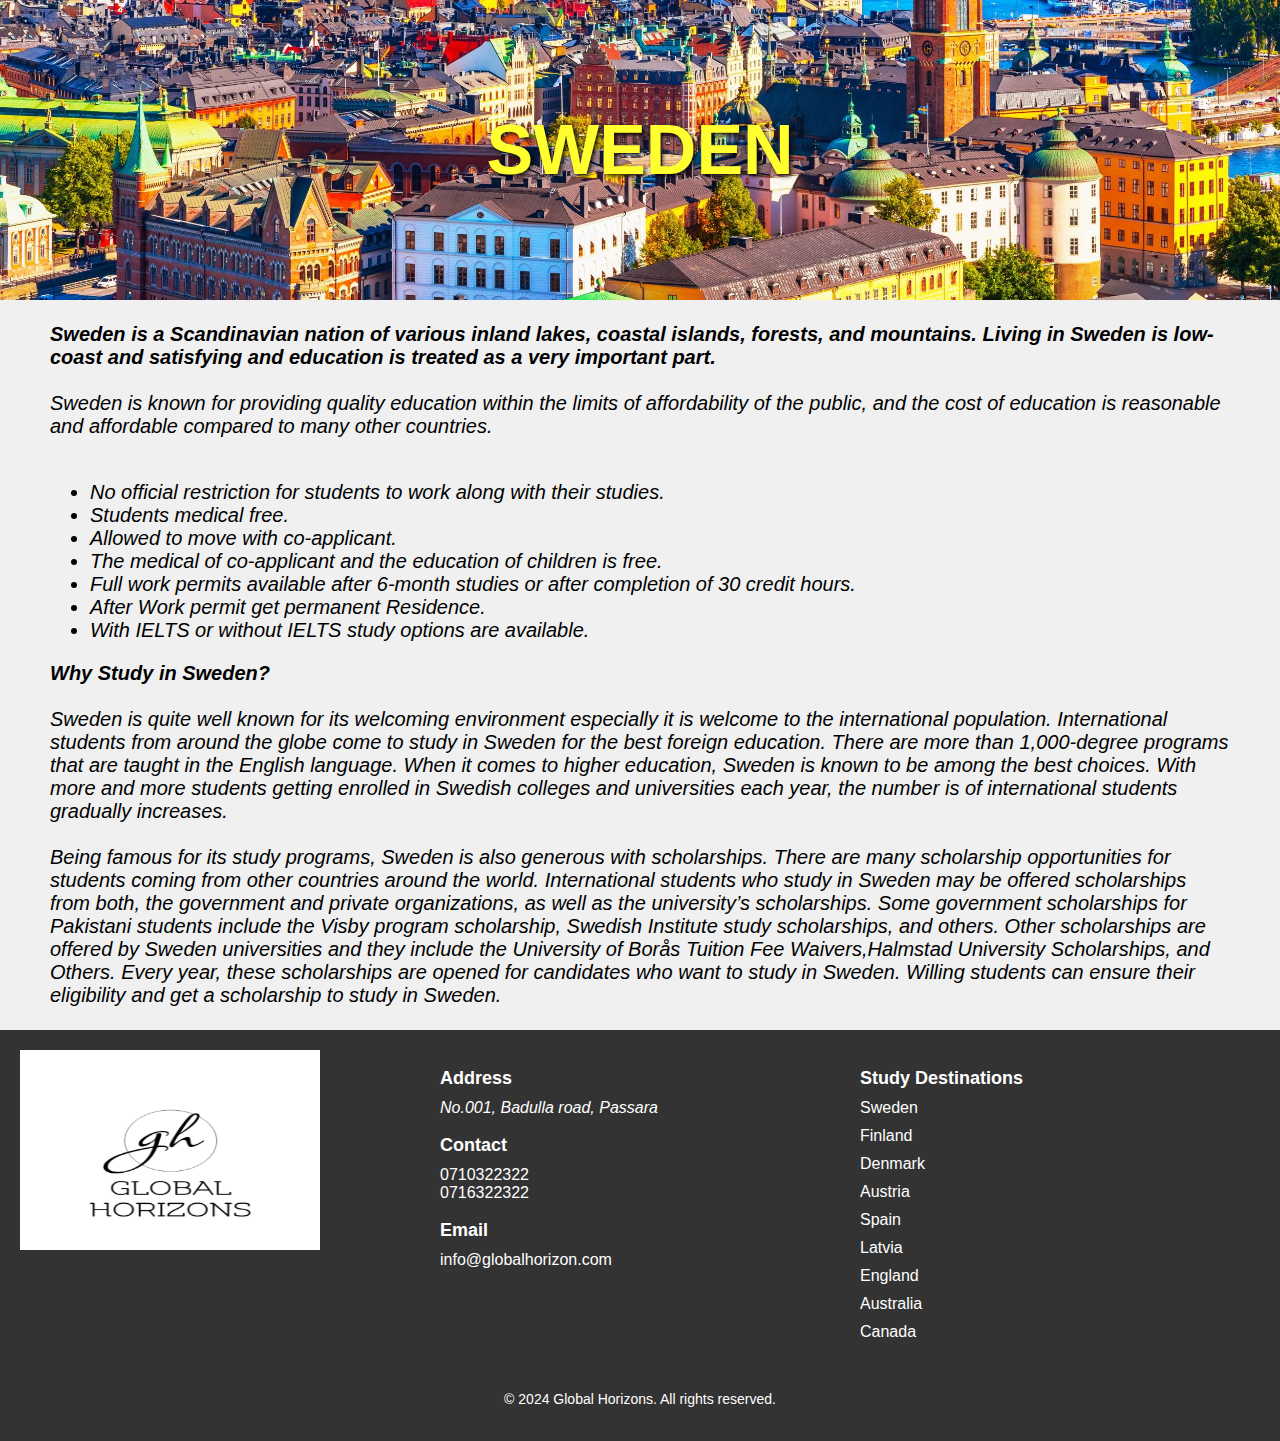
<file: countries/sweden.html>
<!DOCTYPE html>
<html lang="en">
<head>
    <meta charset="UTF-8">
    <meta name="viewport" content="width=device-width, initial-scale=1.0">
    <title>Global Horizons</title>
    <style>
         body {
            font-family: Arial, sans-serif;
            margin: 0;
            padding: 0;
            background-color: #f0f0f0;
        }

        header {
            background-image: url('sweden1.jpeg'); 
            background-size: cover;
            background-position: center;
            height: 300px;
            display: flex;
            align-items: center;
            justify-content: center;
            color: rgb(255, 255, 48);
            text-shadow: 2px 2px 4px rgba(0, 0, 0, 0.873);
        }

        header h1 {
            font-size: 70px;
            font-weight: bold;
        }

        main{
            margin-left: 50px;
            margin-right: 50px;
            font-size: 20px;
            font-style: oblique;
        }
        footer {
           background-color: #333;
           color: white;
           padding: 20px;
        }

        .footer-content {
          display: flex;
          justify-content: space-between;
          align-items: flex-start;
          flex-wrap: wrap; 
          gap: 20px; 
        }

        .footer-section {
          flex: 1 1 300px; 
          margin-bottom: 20px; 
        }

       .footer-section h3 {
          margin-bottom: 10px;
          font-size: 18px;
        }

        .footer-section p,
        .footer-section address,
        .footer-section ul {
          font-size: 16px;
          margin: 0;
        }

        .footer-section ul {
         list-style: none;
         padding: 0;
        }

        .footer-section li {
          margin-bottom: 10px;
        }

        .footer-section a {
          color: white;
          text-decoration: none;
        }

        .footer-section a:hover {
          text-decoration: underline;
        }

        .footer-bottom {
          text-align: center;
          margin-top: 20px;
          font-size: 14px;
        }

         
        @media (max-width: 768px) {
        .footer-content {
          flex-direction: column; 
        align-items: center; 
        }

        .footer-section {
          text-align: center; 
        }
        }

        @media (max-width: 480px) {
        .footer-section {
         font-size: 14px;
        }

        .footer-bottom {
         font-size: 12px; 
        }
        }
    </style>
</head>
<body>
    <header>
        <h1>SWEDEN</h1>
    </header>
    <main><br>
        <b>Sweden is a Scandinavian nation of various inland lakes, coastal islands, forests, and mountains. Living in Sweden 
        is low-coast and satisfying and education is treated as a very important part.</b><br><br>

        Sweden is known for providing quality education within the limits of affordability of the public, and the cost of 
        education is reasonable and affordable compared to many other countries. <br><br>
        <ul>
        <li>No official restriction for students to work along with their studies.</li>
        <li>Students medical free.</li>
        <li>Allowed to move with co-applicant.</li>
        <li>The medical of co-applicant and the education of children is free.</li>
        <li>Full work permits available after 6-month studies or after completion of 30 credit hours.</li>
        <li>After Work permit get permanent Residence.</li>
        <li>With IELTS or without IELTS study options are available.</li>
        </ul>
        <b>Why Study in Sweden?</b><br><br>

        Sweden is quite well known for its welcoming environment especially it is welcome to the international population. 
        International students from around the globe come to study in Sweden for the best foreign education. There are more 
        than 1,000-degree programs that are taught in the English language. When it comes to higher education, Sweden is 
        known to be among the best choices. With more and more students getting enrolled in Swedish colleges and universities 
        each year, the number is of international students gradually increases. <br><br>

        Being famous for its study programs, Sweden is also generous with scholarships. There are many scholarship opportunities 
        for students coming from other countries around the world. International students who study in Sweden may be offered 
        scholarships from both, the government and private organizations, as well as the university’s scholarships. Some government 
        scholarships for Pakistani students include the Visby program scholarship, Swedish Institute study scholarships, and others. 
        Other scholarships are offered by Sweden universities and they include the University of Borås Tuition Fee Waivers,Halmstad 
        University Scholarships, and Others. Every year, these scholarships are opened for candidates who want to study in Sweden. 
        Willing students can ensure their eligibility and get a scholarship to study in Sweden. <br><br>
    </main>
    <footer>
        <div class="footer-content"> 
            
            <div class="footer-section">
                
                <img src="sweden.jpeg" alt="logo" height="200px" width="300" >
                
            </div>
            <div class="footer-section">
                <h3>Address</h3>
                <address> No.001, Badulla road, Passara</address>
                <h3>Contact</h3>
                <p><a href="tel:+94710322322">0710322322</a></p>
                <p><a href="tel:+94716322322">0716322322</a></p>
                <h3>Email</h3>
                <p><a href="mailto:globalhorizon@gmai.com">info@globalhorizon.com</a></p>
            </div>
            <div class="footer-section">
                <h3>Study Destinations</h3>
                <ul>
                    <li><a href="sweden.html">Sweden</a></li>
                    <li><a href="finland.html">Finland</a></li>
                    <li><a href="denmark.html">Denmark</a></li>
                    <li><a href="australia.html">Austria</a></li>
                    <li><a href="spain.html">Spain</a></li>
                    <li><a href="latvia.html">Latvia</a></li>
                    <li><a href="uk.html">England</a></li>
                    <li><a href="australia.html">Australia</a></li>
                    <li><a href="canada.html">Canada</a></li>
                </ul>
            </div>
        </div>
        <div class="footer-bottom">
            <p>&copy; 2024 Global Horizons. All rights reserved.</p>
        </div>
    </footer>
</body>
</html>
</file>
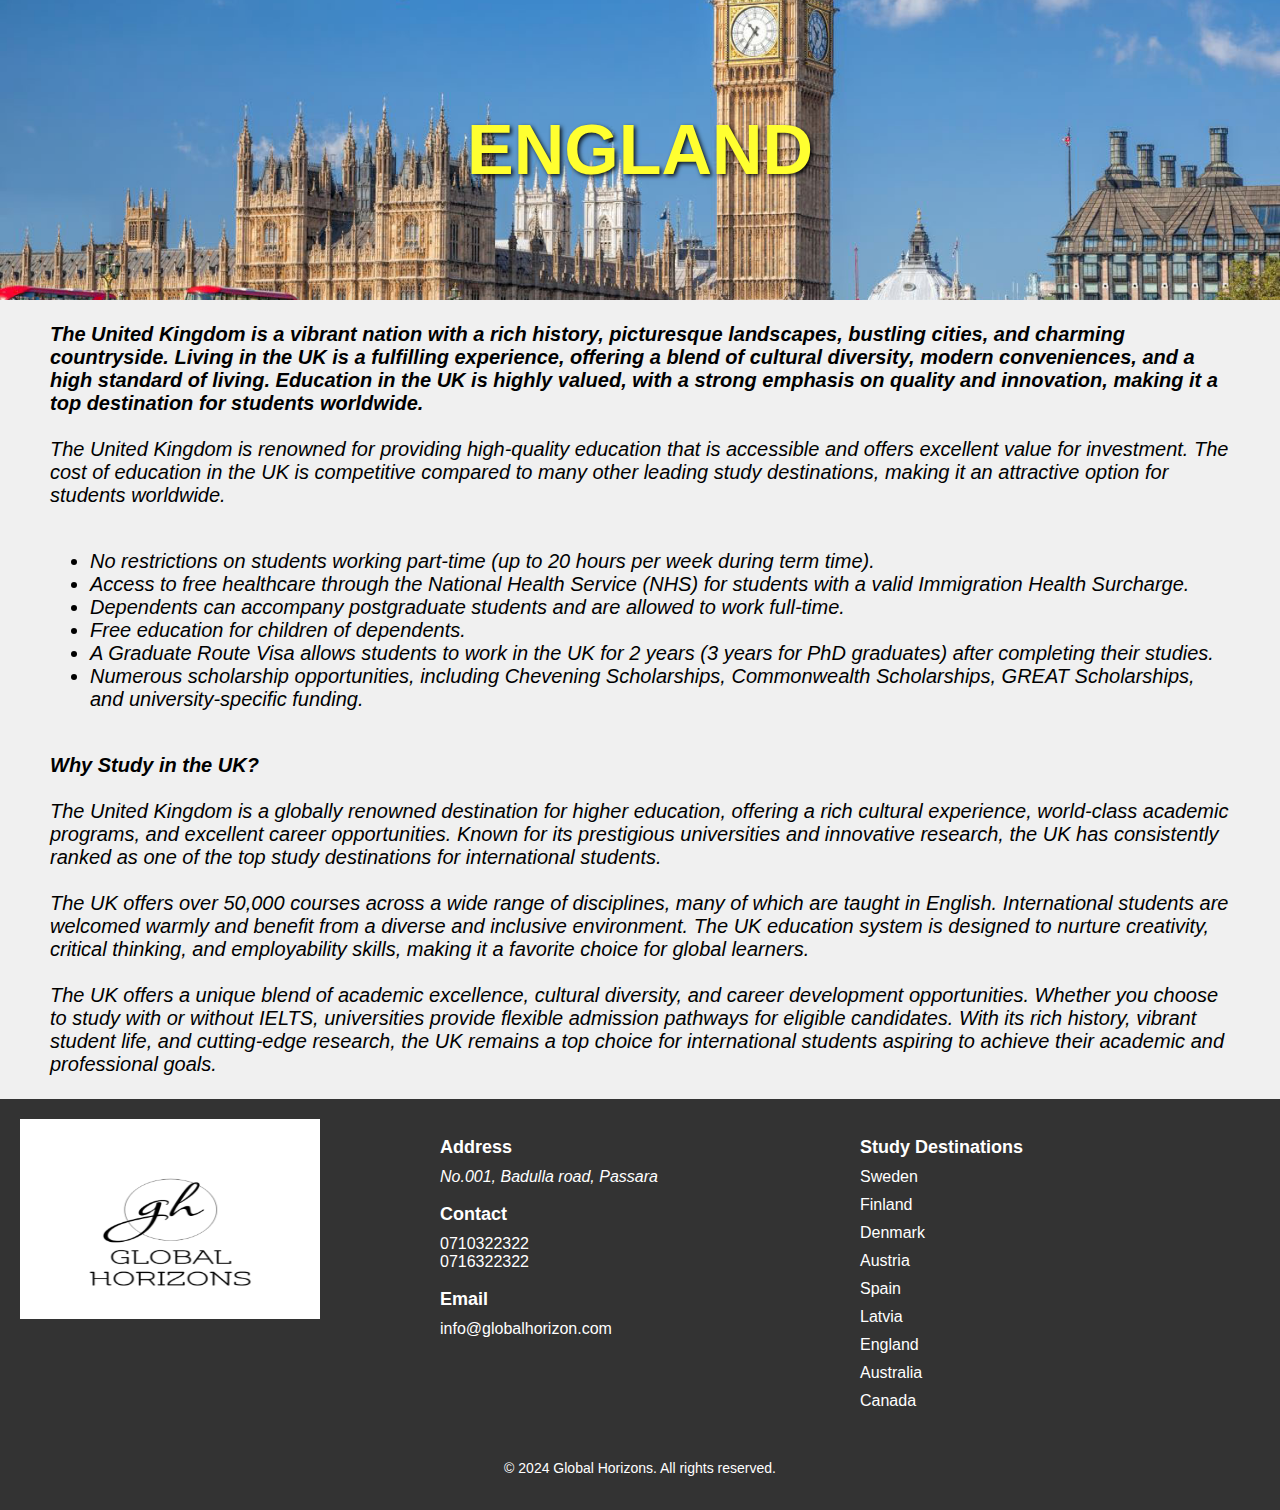
<file: countries/uk.html>
<!DOCTYPE html>
<html lang="en">
<head>
    <meta charset="UTF-8">
    <meta name="viewport" content="width=device-width, initial-scale=1.0">
    <title>Global Horizons</title>
    <style>
         body {
            font-family: Arial, sans-serif;
            margin: 0;
            padding: 0;
            background-color: #f0f0f0;
        }

        header {
            background-image: url('uk.jpg'); 
            background-size: cover;
            background-position: center;
            height: 300px;
            display: flex;
            align-items: center;
            justify-content: center;
            color: rgb(255, 255, 48);
            text-shadow: 2px 2px 4px rgba(0, 0, 0, 0.873);
        }

        header h1 {
            font-size: 70px;
            font-weight: bold;
        }

        main{
            margin-left: 50px;
            margin-right: 50px;
            font-size: 20px;
            font-style: oblique;
        }
        footer {
           background-color: #333;
           color: white;
           padding: 20px;
        }

        .footer-content {
          display: flex;
          justify-content: space-between;
          align-items: flex-start;
          flex-wrap: wrap; 
          gap: 20px; 
        }

        .footer-section {
          flex: 1 1 300px; 
          margin-bottom: 20px; 
        }

       .footer-section h3 {
          margin-bottom: 10px;
          font-size: 18px;
        }

        .footer-section p,
        .footer-section address,
        .footer-section ul {
          font-size: 16px;
          margin: 0;
        }

        .footer-section ul {
         list-style: none;
         padding: 0;
        }

        .footer-section li {
          margin-bottom: 10px;
        }

        .footer-section a {
          color: white;
          text-decoration: none;
        }

        .footer-section a:hover {
          text-decoration: underline;
        }

        .footer-bottom {
          text-align: center;
          margin-top: 20px;
          font-size: 14px;
        }

         
        @media (max-width: 768px) {
        .footer-content {
          flex-direction: column; 
        align-items: center; 
        }

        .footer-section {
          text-align: center; 
        }
        }

        @media (max-width: 480px) {
        .footer-section {
         font-size: 14px; 
        }

        .footer-bottom {
         font-size: 12px; 
        }
        }
    </style>
</head>
<body>
    <header>
        <h1>ENGLAND</h1>
    </header><main><br>
    
        <b>The United Kingdom is a vibrant nation with a rich history, picturesque landscapes, bustling cities, and charming
        countryside. Living in the UK is a fulfilling experience, offering a blend of cultural diversity, modern conveniences, 
        and a high standard of living. Education in the UK is highly valued, with a strong emphasis on quality and innovation, 
        making it a top destination for students worldwide.</b><br><br>

        The United Kingdom is renowned for providing high-quality education that is accessible and offers excellent value for 
        investment. The cost of education in the UK is competitive compared to many other leading study destinations, making it 
        an attractive option for students worldwide. <br><br>
      <ul>
        <li>No restrictions on students working part-time (up to 20 hours per week during term time).</li>
        <li>Access to free healthcare through the National Health Service (NHS) for students with a valid Immigration Health 
          Surcharge.</li>
        <li>Dependents can accompany postgraduate students and are allowed to work full-time.</li>
        <li>Free education for children of dependents.</li>
        <li>A Graduate Route Visa allows students to work in the UK for 2 years (3 years for PhD graduates) after completing 
          their studies.</li>
        <li>Numerous scholarship opportunities, including Chevening Scholarships, Commonwealth Scholarships, GREAT Scholarships,
          and university-specific funding.</li>
        </ul><br>
        <b>Why Study in the UK?</b><br><br>
        
        The United Kingdom is a globally renowned destination for higher education, offering a rich cultural experience, 
        world-class academic programs, and excellent career opportunities. Known for its prestigious universities and innovative 
        research, the UK has consistently ranked as one of the top study destinations for international students. <br><br>

        The UK offers over 50,000 courses across a wide range of disciplines, many of which are taught in English. International 
        students are welcomed warmly and benefit from a diverse and inclusive environment. The UK education system is designed to 
        nurture creativity, critical thinking, and employability skills, making it a favorite choice for global learners. <br><br>

        The UK offers a unique blend of academic excellence, cultural diversity, and career development opportunities. Whether you 
        choose to study with or without IELTS, universities provide flexible admission pathways for eligible candidates. With its 
        rich history, vibrant student life, and cutting-edge research, the UK remains a top choice for international students aspiring 
        to achieve their academic and professional goals. <br><br>
    </main>
    <footer>
        <div class="footer-content"> 
            
            <div class="footer-section">
                
                <img src="sweden.jpeg" alt="logo" height="200px" width="300" >
                
            </div>
            <div class="footer-section">
                <h3>Address</h3>
                <address> No.001, Badulla road, Passara</address>
                <h3>Contact</h3>
                <p><a href="tel:+94710322322">0710322322</a></p>
                <p><a href="tel:+94716322322">0716322322</a></p>
                <h3>Email</h3>
                <p><a href="mailto:globalhorizon@gmai.com">info@globalhorizon.com</a></p>
            </div>
            <div class="footer-section">
                <h3>Study Destinations</h3>
                <ul>
                    <li><a href="sweden.html">Sweden</a></li>
                    <li><a href="finland.html">Finland</a></li>
                    <li><a href="denmark.html">Denmark</a></li>
                    <li><a href="australia.html">Austria</a></li>
                    <li><a href="spain.html">Spain</a></li>
                    <li><a href="latvia.html">Latvia</a></li>
                    <li><a href="uk.html">England</a></li>
                    <li><a href="australia.html">Australia</a></li>
                    <li><a href="canada.html">Canada</a></li>
                </ul>
            </div>
        </div>
        <div class="footer-bottom">
            <p>&copy; 2024 Global Horizons. All rights reserved.</p>
        </div>
    </footer>
</body>
</html>
</file>
<file: countriestyle.css>
body {
    margin: 0;
    padding: 0;
    font-family: 'Courier New', Courier, monospace;
    height: 100vh;
    width: 100vw;
    background-image: url('BB1msFQx.jpeg');
    background-size: cover;
    background-position: center;
    background-repeat: no-repeat;
    background-attachment: fixed;
    overflow-x: hidden;
    position: relative;
    
}

html, body {
    height: 100%;
}


header {
    display: flex;
    justify-content: flex-end; 
    align-items: center;
    padding: 10px 20px;
    background-color: rgba(0, 0, 0, 0.7);
    position: sticky;
    top: 0;
    z-index: 1000;
}


.hamburger {
    display: none;
    font-size: 24px;
    color: #ffffff;
    cursor: pointer;
}


.menu {
    list-style: none;
    display: flex;
    flex-direction: row;
    margin: 0;
    padding: 0;
}

.menu li {
    margin: 0 15px;
}

.menu a {
    text-decoration: none;
    color: white;
    font-size: 1rem;
    transition: color 0.3s;
}

.menu a:hover {
    color: #007BFF;
}


main {
    text-align: center;
}

main h1 {
    font-size: 40px;
    text-align: center;
    margin-bottom: 20px;
    color: #000;
    background-color: rgba(217, 217, 217, 0.371);
    padding: 10px;
    border-radius: 5px;
    
}

.container {
    display: flex;
    flex-wrap: wrap;
    justify-content: center;
    gap: 20px;
    padding: 20px;
}

.image-container {
    width: 400px;
    height: 200px;
    border: 1px solid #ccc;
    border-radius: 10px;
    overflow: hidden;
    position: relative;
}

.image-container img {
    width: 100%;
    height: 100%;
    object-fit: cover;
}

.image-container h3 {
    position: absolute;
    bottom: 10px;
    left: 10px;
    color: white;
    background-color: rgba(0, 0, 0, 0.7);
    padding: 5px 10px;
    border-radius: 5px;
}

@keyframes bottomToTop {
    0% {
        opacity: 0;
        transform: translateY(50px); 
    }
    100% {
        opacity: 1;
        transform: translateY(0); 
    }
}

.image-container {
    opacity: 0; 
    transform: translateY(50px); 
    transition: opacity 1s ease, transform 1s ease; 
}

.image-container.animate {
    animation: bottomToTop 1s ease-in-out forwards; 
}


@media (max-width: 768px) {
    .hamburger {
        display: block;
    }

    .menu {
        display: none; 
        flex-direction: column;
        position: absolute;
        top: 60px;
        right: 20px;
        background-color: rgba(0, 0, 0, 0.9);
        padding: 10px;
        border-radius: 5px;
        z-index: 1000;
    }

    .menu.show {
        display: flex; 
    }

    .menu li {
        margin: 10px 0;
    }

    .menu a {
        font-size: 1.2rem;
    }

    .container {
        gap: 10px;
    }

    .image-container {
        width: 90%;
        height: auto;
    }
}


@media (max-width: 480px) {
    header {
        padding: 10px;
    }

    .hamburger {
        font-size: 28px;
    }

    main h1 {
        font-size: clamp(2rem, 5vw, 3rem); 
        margin-bottom: 15px;
    }

    .container {
        padding: 10px;
        gap: 5px;
    }

    .image-container {
        width: 100%;
    }

    .image-container h3 {
        font-size: 0.9rem;
        padding: 5px;
    }
}
</file>
<file: feedbackstyle.css>
body {
    margin: 0;
    padding: 0;
    font-family: 'Courier New', Courier, monospace;
    background-image: url('migration.jpeg');
    background-size: cover;
    background-position: center;
    background-repeat: no-repeat;
    background-attachment: fixed;
    color: #333;
}

html, body {
    height: 100%;
}


header {
    display: flex;
    justify-content: flex-end;
    align-items: center;
    padding: 10px 20px;
    background-color: rgba(0, 0, 0, 0.7);
    position: sticky;
    top: 0;
    z-index: 1000;
}

.hamburger {
    display: none;
    font-size: 24px;
    color: white;
    cursor: pointer;
}


.menu {
    list-style: none;
    display: flex;
    flex-direction: row;
    margin: 0;
    padding: 0;
}

.menu li {
    margin: 0 15px;
}

.menu a {
    text-decoration: none;
    color: white;
    font-size: 16px;
    transition: color 0.3s ease;
}

.menu a:hover {
    color: #007BFF;
}


.feedback-container {
    max-width: 600px;
    margin: 50px auto;
    padding: 25px;
    background: rgba(222, 222, 222, 0.741);
    border-radius: 8px;
    box-shadow: 0 4px 10px rgba(0, 0, 0, 0.1);
    text-align: center;
    
}

h1 {
    font-size: 2rem;
    color: #000;
    margin-bottom: 20px;
}

p {
    font-size: 1rem;
    color: #555;
    margin-bottom: 20px;
}

.feedback-form {
    display: flex;
    flex-direction: column;
    gap: 15px;
}

.feedback-form label {
    text-align: left;
    font-weight: bold;
    margin-bottom: 5px;
}

.feedback-form input,
.feedback-form select,
.feedback-form textarea {
    width: 100%;
    padding: 12px;
    border: 1px solid #ddd;
    border-radius: 5px;
    font-size: 16px;
    transition: border-color 0.3s, box-shadow 0.3s;
}

.feedback-form textarea {
    resize: none;
}

.feedback-form button {
    background-color: #4CAF50;
    color: white;
    border: none;
    padding: 12px 20px;
    border-radius: 5px;
    font-size: 16px;
    cursor: pointer;
    transition: background-color 0.3s ease, transform 0.2s;
}

.feedback-form button:hover {
    background-color: #45a049;
    transform: scale(1.05);
}



    .fade-in {
        opacity: 0;
        transition: opacity 1.5s ease-in-out, transform 1.5s ease-in-out;
    }
    .fade-in-bottom {
        transform: translateY(50px);
    }
    .show {
        opacity: 1;
        transform: translateY(0);
    }


@media (max-width: 768px) {
    .hamburger {
        display: block;
    }

    .menu {
        display: none;
        flex-direction: column;
        background-color: rgba(0, 0, 0, 0.9);
        position: absolute;
        top: 50px;
        right: 20px;
        padding: 10px;
        border-radius: 5px;
        z-index: 1000;
    }

    .menu.show {
        display: flex;
    }

    .menu li {
        margin: 10px 0;
    }
}

@media (max-width: 480px) {
    .feedback-container {
        width: 90%;
        padding: 20px;
    }

    h1 {
        font-size: 1.5rem;
    }

    p {
        font-size: 0.9rem;
    }
}
</file>
